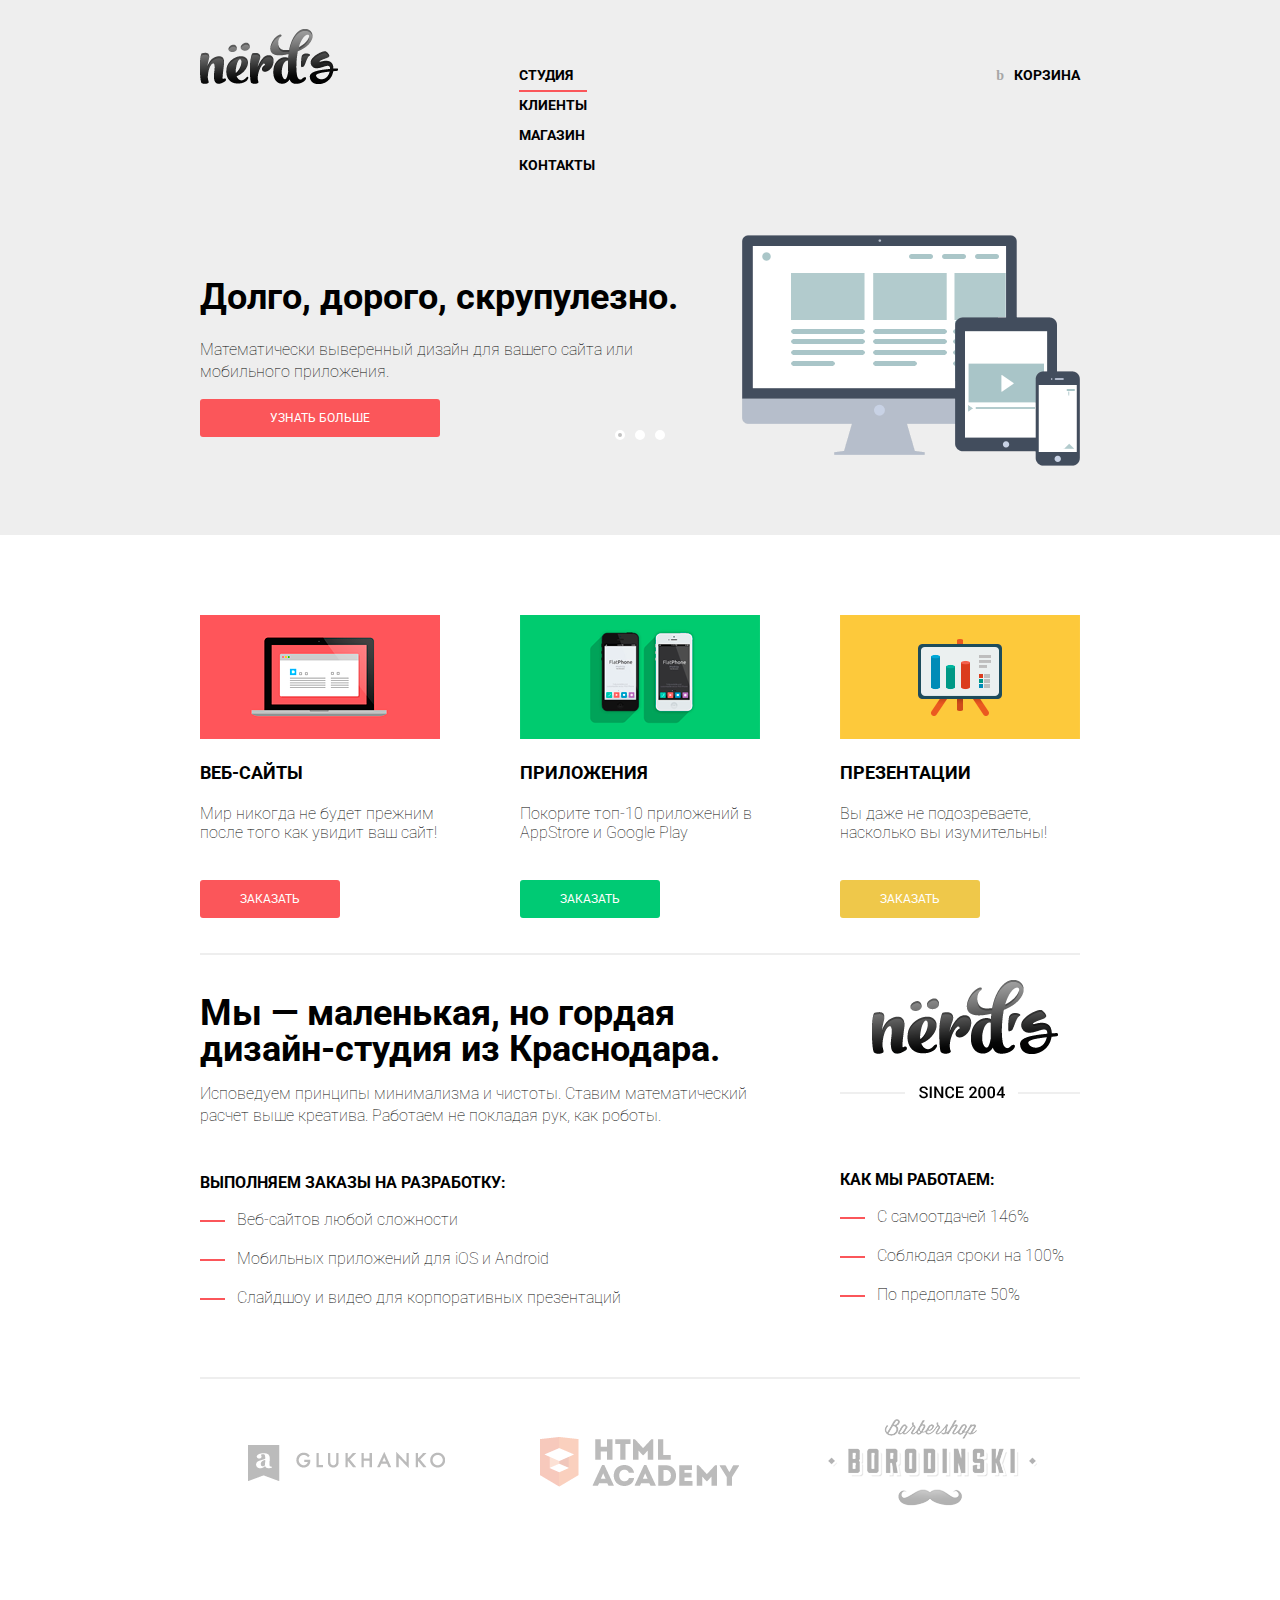
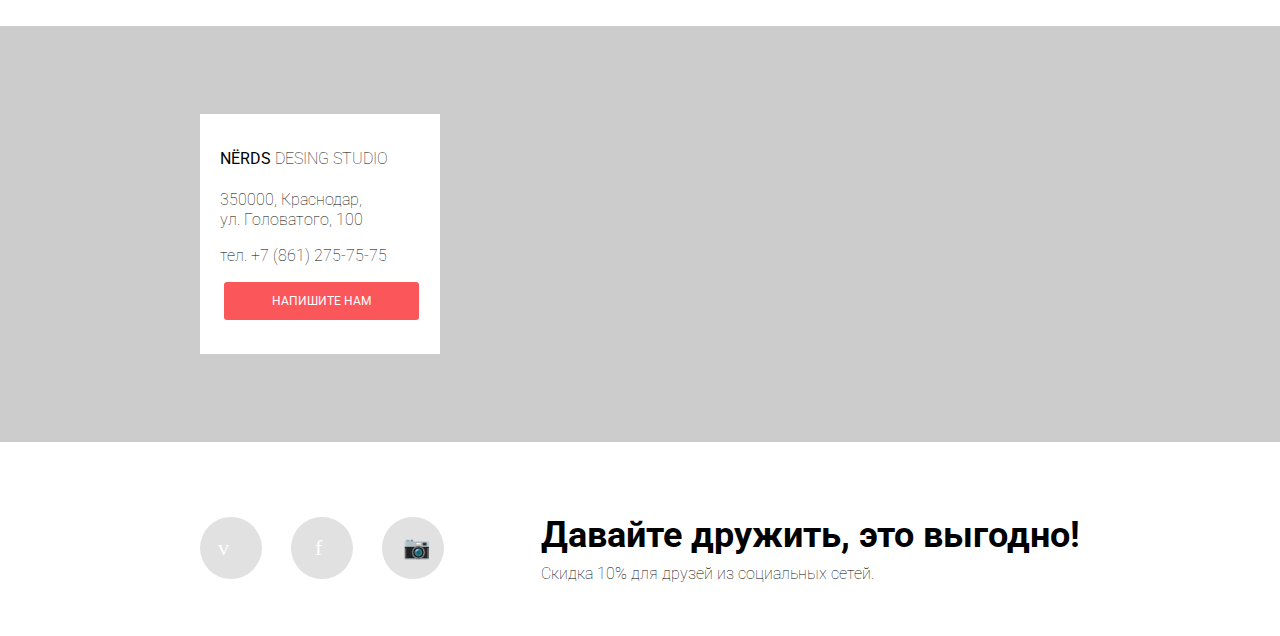
<file: nerds/index.html>
<!DOCTYPE html>
<html lang="ru">

<head>
    <meta charset="UTF-8">
    <title>Nёrds</title>
    <link rel="stylesheet" href="css/style.css">
    <link href='https://fonts.googleapis.com/css?family=Roboto:400,300,700&subset=latin,cyrillic' rel='stylesheet' type='text/css'>
</head>

<body>
    <header class="main-header clearfix">
        <div class="container">
            <div class="logo">
                <a href="index.html">
                    <img src="img/logo.png" alt="Nёrds" width="139" height="56">
                </a>
            </div>
            <nav class="main-nav clearfix">
                <ul>
                    <li class="active"><a href="#">Студия</a></li>
                    <li><a href="#">Клиенты</a></li>
                    <li><a href="catalog.html">Магазин</a></li>
                    <li><a href="#">Контакты</a></li>
                </ul>
                <a href="#" class="cart">Корзина</a>
            </nav>
            <div class="slider">
                <input type="radio" name="sliderad" id="sliderad1" checked>
                <input type="radio" name="sliderad" id="sliderad2">
                <input type="radio" name="sliderad" id="sliderad3">
                <div class="slider-controls">
                    <label for="sliderad1"></label>
                    <label for="sliderad2"></label>
                    <label for="sliderad3"></label>
                </div>
                <div class="slides">
                    <div class="slide">
                        <div class="slide-text">
                            <h1>Долго, дорого, скрупулезно.</h1>
                            <p>Математически выверенный дизайн для вашего сайта или мобильного приложения.</p>
                            <a href="#" class="btn">Узнать больше</a>
                        </div>
                    </div>
                    <div class="slide">
                        <div class="slide-text">
                            <h1>Любите ли вы математику, как любим ее мы?</h1>
                            <p>Нашим дизайнерам мы удаляем нейроны, ответственные за креатив, чтобы дать им возможность все просчитать.</p>
                            <a href="#" class="btn">Узнать больше</a>
                        </div>
                    </div>
                    <div class="slide">
                        <div class="slide-text">
                            <h1>Только наркотики, только хардкор!</h1>
                            <p>Все дизайнерские решения в нашей компании принимаются только под воздействием качественных галлюциногенов</p>
                            <a href="#" class="btn">Узнать больше</a>
                        </div>
                    </div>
                </div>
            </div>
        </div>
    </header>
    <main>
        <div class="container">
            <div class="cards clearfix">
                <div class="card">
                    <img src="img/web.png" alt="web" width="240" height="124">
                    <h2>Веб-сайты</h2>
                    <p>Мир никогда не будет прежним после того как увидит ваш сайт!</p>
                    <a href="#" class="btn">Заказать</a>
                </div>
                <div class="card">
                    <img src="img/app.png" alt="app" width="240" height="124">
                    <h2>Приложения</h2>
                    <p>Покорите топ-10 приложений в AppStrore и Google Play</p>
                    <a href="" class="btn btn-green">Заказать</a>
                </div>
                <div class="card">
                    <img src="img/pres.png" alt="pres" width="240" height="124">
                    <h2>Презентации</h2>
                    <p>Вы даже не подозреваете, насколько вы изумительны!</p>
                    <a href="" class="btn btn-yellow">Заказать</a>
                </div>
            </div>
            <div class="aboutus clearfix">
                <div class="left-cln">
                    <h1>Мы — маленькая, но гордая дизайн-студия из Краснодара. </h1>
                    <p>Исповедуем принципы минимализма и чистоты. Ставим математический расчет выше креатива. Работаем не покладая рук, как роботы.</p>
                    <h3>Выполняем заказы на разработку:</h3>
                    <ul>
                        <li>Веб-сайтов любой сложности</li>
                        <li>Мобильных приложений для iOS и Android</li>
                        <li>Слайдшоу и видео для корпоративных презентаций</li>
                    </ul>
                </div>
                <div class="right-cln">
                    <img src="img/nerds2004.png" alt="">
                    <h3>Как мы работаем:</h3>
                    <ul>
                        <li>С самоотдачей 146%</li>
                        <li>Соблюдая сроки на 100%</li>
                        <li>По предоплате 50%</li>
                    </ul>
                </div>
            </div>
            <div class="sponsors">
                <a href="#" class="logo logo-1"><img src="img/glukh.png " alt=""></a>
                <a href="#" class="logo logo-2"><img src="img/htmlac.png" alt=""></a>
                <a href="#" class="logo logo-3"><img src="img/borod.png" alt=""></a>
            </div>
        </div>
    </main>
    <div class="map" id="map">
        <script type="text/javascript" charset="utf-8" src="https://api-maps.yandex.ru/services/constructor/1.0/js/?sid=iY1siSrcQ5Pj5THw8VZshrJeqx18MwdZ&width=100%&height=416&lang=ru_RU&sourceType=constructor"></script>
        <div class="container">
            <div class="info">
                <h2><b>Nёrds</b> Desing Studio</h2>
                <p>350000, Краснодар,
                    <br> ул. Головатого, 100</p>
                <p>тел. +7 (861) 275-75-75</p>
                <a href="" class="btn btn-red">Напишите нам</a>
            </div>
        </div>
    </div>
    <footer class="main-footer clearfix">
        <div class="container">
            <div class="socials">
                <a href="#" class="social social-vk"></a>
                <a href="#" class="social social-fb"></a>
                <a href="#" class="social social-ig"></a>
            </div>
            <div class="footmsg">
                <h1>Давайте дружить, это выгодно!</h1>
                <p>Скидка 10% для друзей из социальных сетей.</p>
            </div>
        </div>
    </footer>
    <div class="writeus">
        <form action="/echo" method="post">
            <label for="name">Ваше имя:
                <br>
                <input type="text" id="name" name="name" placeholder="ИМЯ">
            </label>
            <label for="email">Ваш e-mail:
                <br>
                <input type="text" id="email" name="email " placeholder="ПОЧТА">
            </label>
            <label for="letter">Текст письма:
                <br>
                <textarea name="letter" id="letter" cols="30" rows="10"></textarea>
            </label>
            <button type="submit" class="btn">Отправить</button>
            <a href="#" class="btn btn-grey">Отмена</a>
        </form>
    </div>
    <script src="js/script.js"></script>
</body>

</html>
</file>
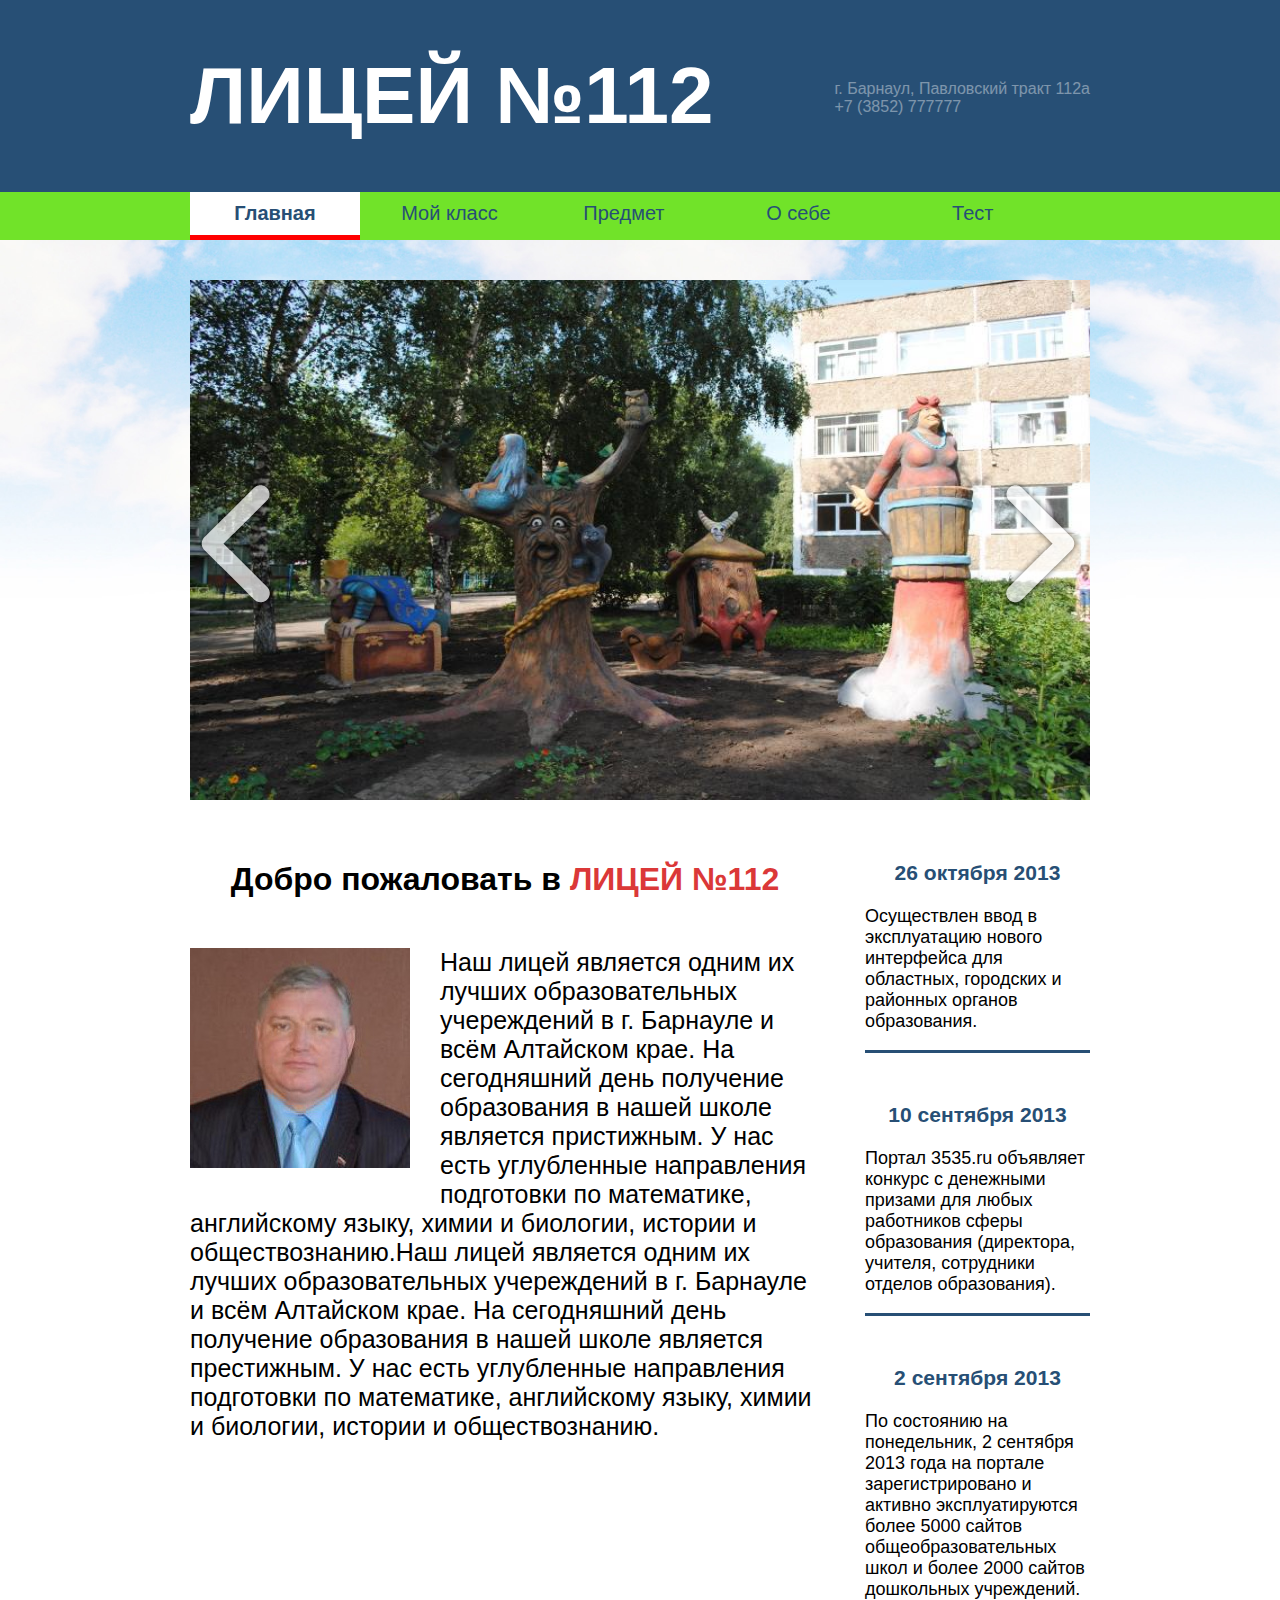
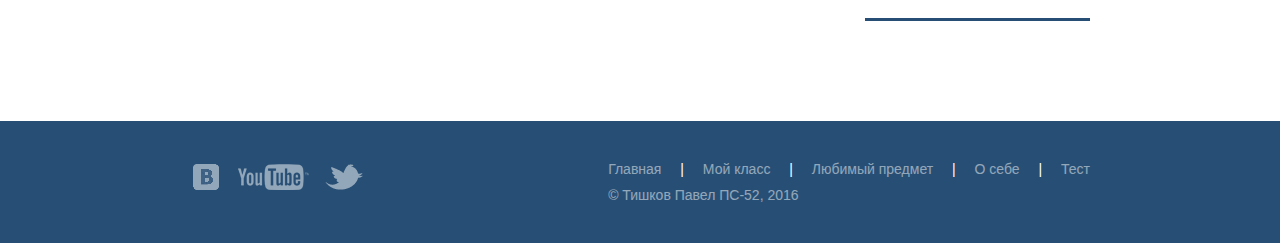
<file: school/index.html>
<!DOCTYPE html>
<html lang="ru">

<head>
    <meta charset="UTF-8">
    <title>Лицей №112</title>
    <link rel="stylesheet" href="css/normalize.css">
    <link rel="stylesheet" href="css/style.css">
    <link href='https://fonts.googleapis.com/css?family=PT+Sans:400,400italic,700&subset=latin,cyrillic-ext' rel='stylesheet' type='text/css'>
    <link href="img/favicon.png" rel="shortcut icon" type="image/png">
</head>

<body>
    <header>
        <div class="header-top clearfix">
            <div class="container">
                <div class="logo">
                    <a href="index.html">Лицей №112</a>
                </div>
                <div class="contacts">
                    г. Барнаул, Павловский тракт 112а
                    <br> +7 (3852) 777777
                </div>
            </div>
        </div>
        <div class="main-nav">
            <div class="container">
                <nav>
                    <ul>
                        <li>
                            <a class="active">Главная</a>
                        </li>
                        <li>
                            <a href="class.html">Мой класс</a>
                        </li>
                        <li>
                            <a href="subject.html">Предмет</a>
                        </li>
                        <li>
                            <a href="about.html">О себе</a>
                        </li>
                        <li>
                            <a href="test.html">Тест</a>
                        </li>
                    </ul>
                </nav>
            </div>
        </div>
    </header>

    <main>
        <div class="container">
            <div class="slider">
                <img src="img/school1.jpg" alt="" width="900" height="520" class="slide" style="display:block;">
                <img src="img/school2.jpg" alt="" width="900" height="520" class="slide">
                <img src="img/school3.jpg" alt="" width="900" height="520" class="slide">
                <img src="img/school4.jpg" alt="" width="900" height="520" class="slide">
                <img src="img/school5.jpg" alt="" width="900" height="520" class="slide">
                <button id="left"></button>
                <button id="right"></button>
            </div>
        </div>
        <div class="container clearfix">
            <div class="main-info l-cln clearfix">
                <h1>Добро пожаловать в <strong>Лицей №112</strong></h1>
                <img src="img/model.jpg" alt="Директор">
                <p>Наш лицей является одним их лучших образовательных учереждений в г. Барнауле и всём Алтайском крае. На сегодняшний день получение образования в нашей школе является пристижным. У нас есть углубленные направления подготовки по математике, английскому языку, химии и биологии, истории и обществознанию.Наш лицей является одним их лучших образовательных учереждений в г. Барнауле и всём Алтайском крае. На сегодняшний день получение образования в нашей школе является престижным. У нас есть углубленные направления подготовки по математике, английскому языку, химии и биологии, истории и обществознанию. </p>
            </div>
            <div class="news r-cln">
                <div class="news-block">
                    <h3 class="date">26 октября 2013</h3>
                    <p class="news-text">Осуществлен ввод в эксплуатацию нового интерфейса для областных, городских и районных органов образования. </p>
                </div>
                <div class="news-block">
                    <h3 class="date">10 сентября 2013</h3>
                    <p class="news-text">Портал 3535.ru объявляет конкурс с денежными призами для любых работников сферы образования (директора, учителя, сотрудники отделов образования). </p>
                </div>
                <div class="news-block">
                    <h3 class="date">2 сентября 2013</h3>
                    <p class="news-text">По состоянию на понедельник, 2 сентября 2013 года на портале зарегистрировано и активно эксплуатируются более 5000 сайтов общеобразовательных школ и более 2000 сайтов дошкольных учреждений. </p>
                </div>
            </div>
        </div>
    </main>

    <footer class="clearfix">
        <div class="container">
            <div class="socials">
                <a href="https://vk.com/"></a>
                <a href="https://youtube.com/"></a>
                <a href="https://twitter.com/"></a>
            </div>
            <div class="footer-info">
                <nav class="footer-nav">
                    <ul>
                        <li>
                            <a href="index.html">Главная</a> |
                        </li>
                        <li>
                            <a href="class.html">Мой класс</a> |
                        </li>
                        <li>
                            <a href="subject.html">Любимый предмет</a> |
                        </li>
                        <li>
                            <a href="about.html">О себе</a> |
                        </li>
                        <li>
                            <a href="test.html">Тест</a>
                        </li>
                    </ul>
                </nav>
                <div class="copyright">© Тишков Павел ПС-52, 2016 </div>
            </div>
        </div>
    </footer>
    <script src="js/slider.js"></script>
</body>

</html>
</file>
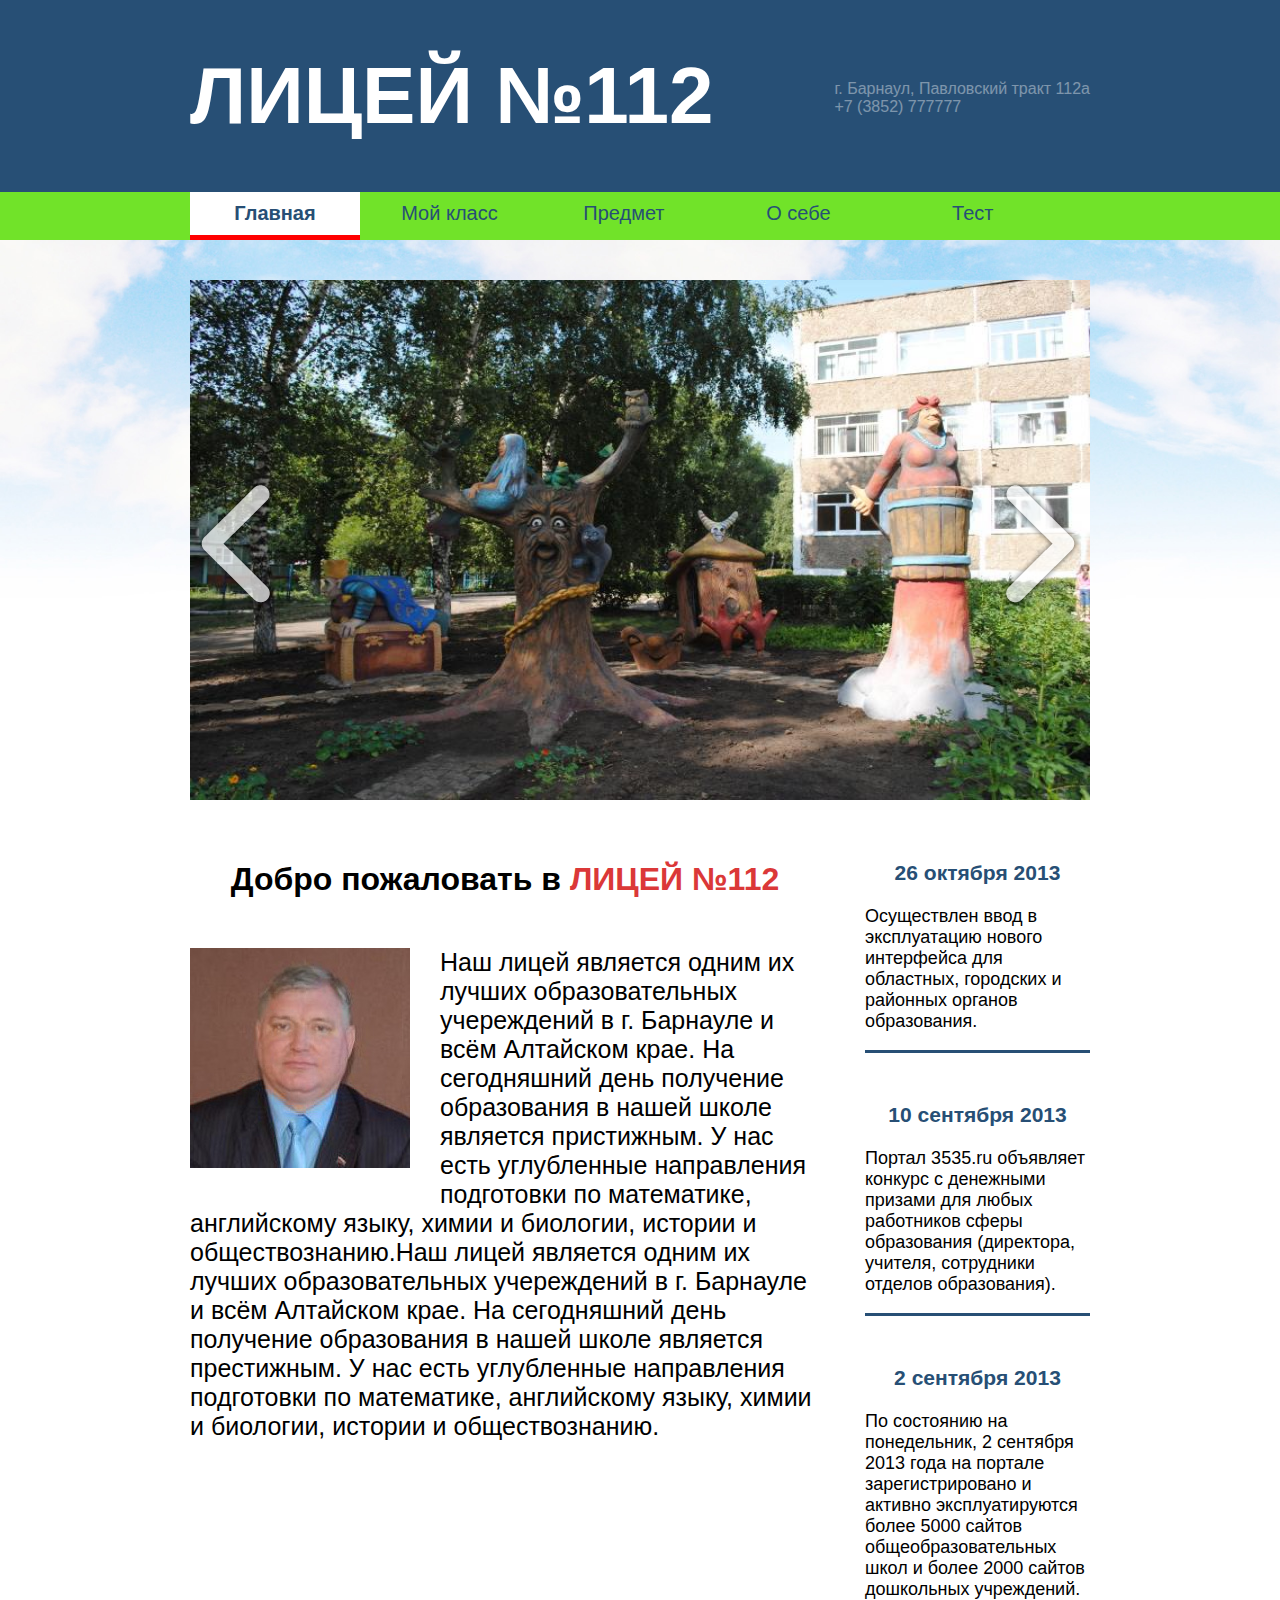
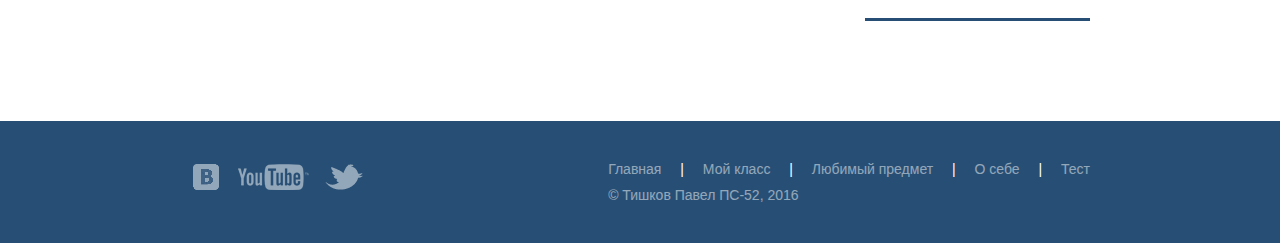
<file: school112/index.html>
<!DOCTYPE html>
<html lang="ru">

<head>
    <meta charset="UTF-8">
    <title>Лицей №112</title>
    <link rel="stylesheet" href="css/normalize.css">
    <link rel="stylesheet" href="css/style.css">
    <link href='https://fonts.googleapis.com/css?family=PT+Sans:400,400italic,700&subset=latin,cyrillic-ext' rel='stylesheet' type='text/css'>
    <link rel="shortcut icon" href="img/favicon.png" type="image/png">
</head>

<body>
    <header>
        <div class="header-top clearfix">
            <div class="container">
                <div class="logo">
                    <a href="index.html">Лицей №112</a>
                </div>
                <div class="contacts">
                    г. Барнаул, Павловский тракт 112а
                    <br> +7 (3852) 777777
                </div>
            </div>
        </div>
        <div class="main-nav">
            <div class="container">
                <nav>
                    <ul>
                        <li>
                            <a class="active">Главная</a>
                        </li>
                        <li>
                            <a href="class.html">Мой класс</a>
                        </li>
                        <li>
                            <a href="subject.html">Предмет</a>
                        </li>
                        <li>
                            <a href="about.html">О себе</a>
                        </li>
                        <li>
                            <a href="test.html">Тест</a>
                        </li>
                    </ul>
                </nav>
            </div>
        </div>
    </header>

    <main>
        <div class="container">
            <div class="slider">
                <img src="img/school1.jpg" alt="" width="900" height="520" class="slide" style="display:block;">
                <img src="img/school2.jpg" alt="" width="900" height="520" class="slide">
                <img src="img/school3.jpg" alt="" width="900" height="520" class="slide">
                <img src="img/school4.jpg" alt="" width="900" height="520" class="slide">
                <img src="img/school5.jpg" alt="" width="900" height="520" class="slide">
                <button id="left"></button>
                <button id="right"></button>
            </div>
        </div>
        <div class="container clearfix">
            <div class="main-info l-cln clearfix">
                <h1>Добро пожаловать в <strong>Лицей №112</strong></h1>
                <img src="img/model.jpg" alt="Директор">
                <p>Наш лицей является одним их лучших образовательных учереждений в г. Барнауле и всём Алтайском крае. На сегодняшний день получение образования в нашей школе является пристижным. У нас есть углубленные направления подготовки по математике, английскому языку, химии и биологии, истории и обществознанию.Наш лицей является одним их лучших образовательных учереждений в г. Барнауле и всём Алтайском крае. На сегодняшний день получение образования в нашей школе является престижным. У нас есть углубленные направления подготовки по математике, английскому языку, химии и биологии, истории и обществознанию. </p>
            </div>
            <div class="news r-cln">
                <div class="news-block">
                    <h3 class="date">26 октября 2013</h3>
                    <p class="news-text">Осуществлен ввод в эксплуатацию нового интерфейса для областных, городских и районных органов образования. </p>
                </div>
                <div class="news-block">
                    <h3 class="date">10 сентября 2013</h3>
                    <p class="news-text">Портал 3535.ru объявляет конкурс с денежными призами для любых работников сферы образования (директора, учителя, сотрудники отделов образования). </p>
                </div>
                <div class="news-block">
                    <h3 class="date">2 сентября 2013</h3>
                    <p class="news-text">По состоянию на понедельник, 2 сентября 2013 года на портале зарегистрировано и активно эксплуатируются более 5000 сайтов общеобразовательных школ и более 2000 сайтов дошкольных учреждений. </p>
                </div>
            </div>
        </div>
    </main>

    <footer class="clearfix">
        <div class="container">
            <div class="socials">
                <a href="https://vk.com/"></a>
                <a href="https://youtube.com/"></a>
                <a href="https://twitter.com/"></a>
            </div>
            <div class="footer-info">
                <nav class="footer-nav">
                    <ul>
                        <li>
                            <a href="index.html">Главная</a> |
                        </li>
                        <li>
                            <a href="class.html">Мой класс</a> |
                        </li>
                        <li>
                            <a href="subject.html">Любимый предмет</a> |
                        </li>
                        <li>
                            <a href="about.html">О себе</a> |
                        </li>
                        <li>
                            <a href="test.html">Тест</a>
                        </li>
                    </ul>
                </nav>
                <div class="copyright">© Тишков Павел ПС-52, 2016 </div>
            </div>
        </div>
    </footer>
    <script src="js/slider.js"></script>
</body>

</html>
</file>
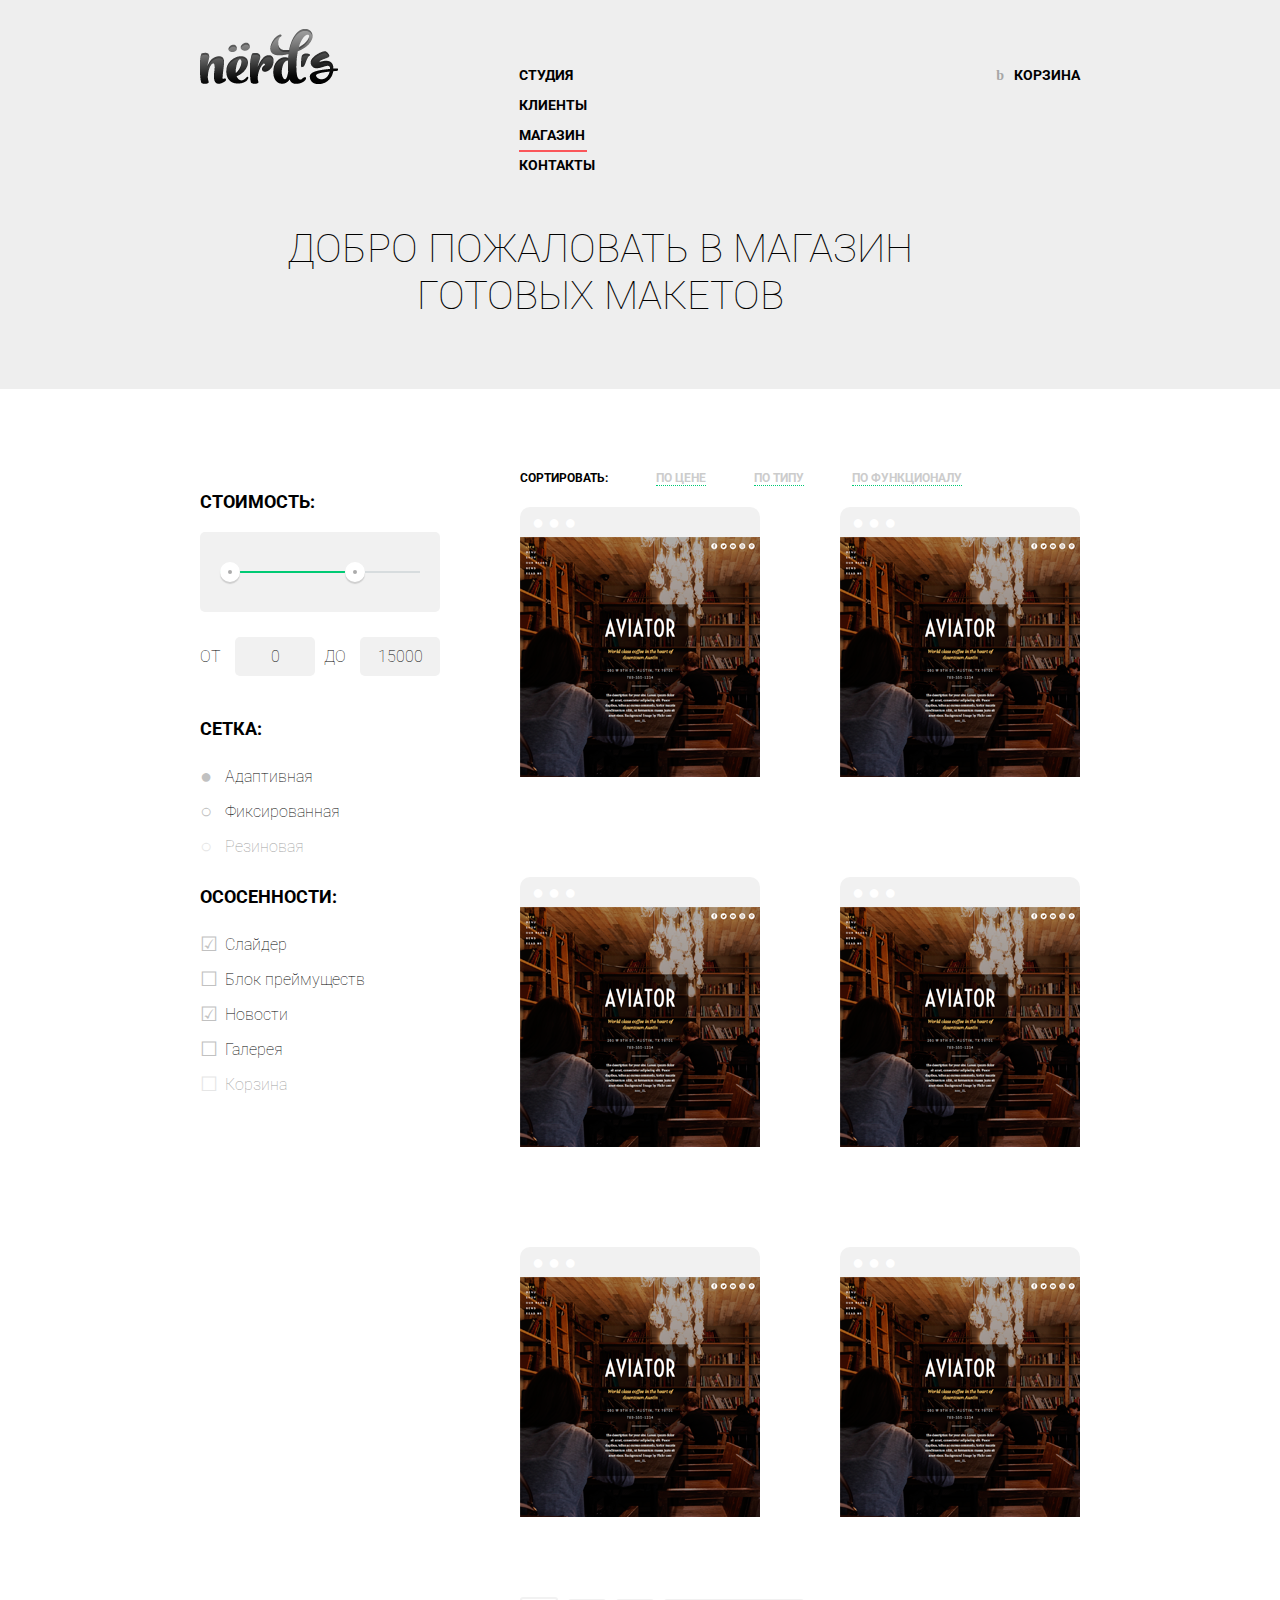
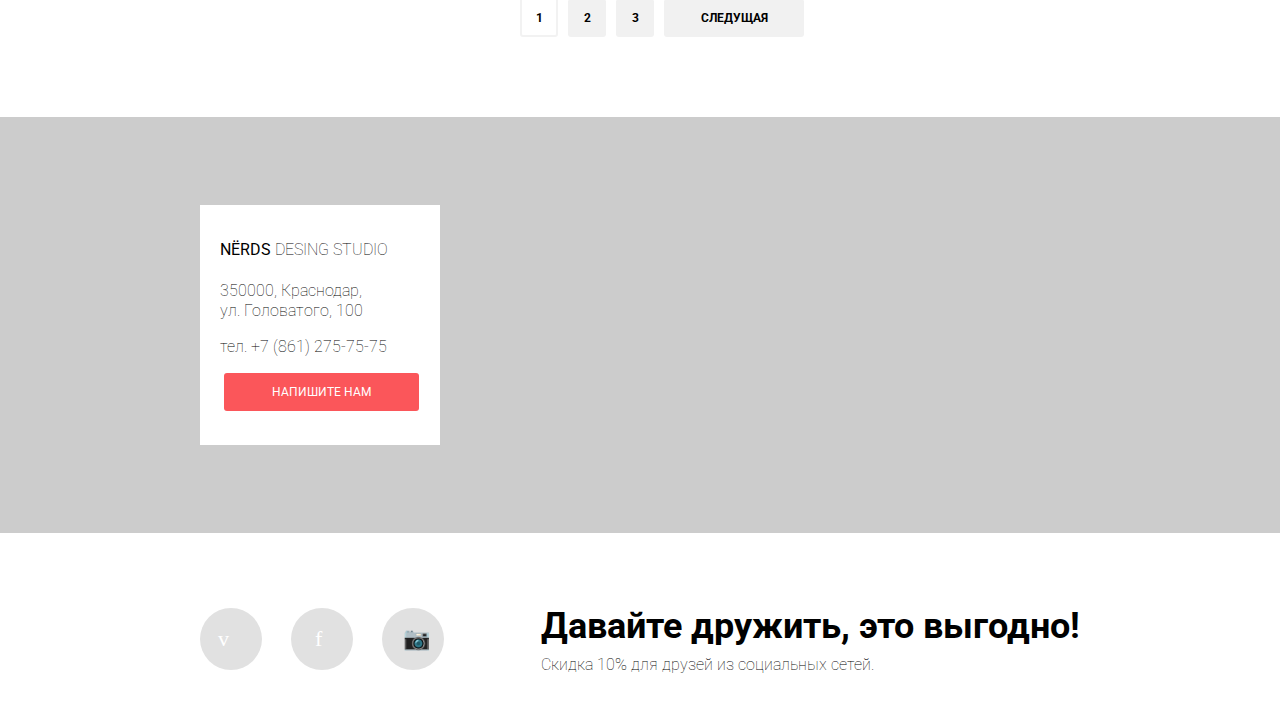
<file: nerds/catalog.html>
<!DOCTYPE html>
<html lang="ru">

<head>
    <meta charset="UTF-8">
    <title>Nёrds</title>
    <link rel="stylesheet" href="css/style.css">
    <link href='https://fonts.googleapis.com/css?family=Roboto:400,300,700&subset=latin,cyrillic' rel='stylesheet' type='text/css'>
</head>

<body>
    <header class="main-header clearfix">
        <div class="container">
            <div class="logo">
                <a href="index.html">
                    <img src="img/logo.png" alt="Nёrds" width="139" height="56">
                </a>
            </div>
            <nav class="main-nav">
                <ul>
                    <li><a href="index.html">Студия</a></li>
                    <li><a href="#">Клиенты</a></li>
                    <li class="active"><a href="#">Магазин</a></li>
                    <li><a href="#">Контакты</a></li>
                </ul>
                <a href="#" class="cart">Корзина</a>
            </nav>
            <div class="introdaction">Добро пожаловать в магазин готовых макетов</div>
        </div>
    </header>
    <main class="container clearfix">
        <form action="/echo" class="options" method="post">
            <h3>Стоимость:</h3>
            <div class="range-filter">
                <div class="range-controls">
                    <div class="scale">
                        <div class="bar" style="width:70%;"></div>
                        <div class="toogle min-toogle"></div>
                        <div class="toogle max-toogle"></div>
                    </div>
                </div>
                <div class="price-controls">
                    от
                    <input type="text" value="0" class="min-price"> до
                    <input type="text" value="15000" class="max-price">
                </div>
            </div>
            <h3>Сетка:</h3>
            <input type="radio" name="grid" id="radio1" checked>
            <label for="radio1" class="forradio">Адаптивная</label>
            <br>
            <input type="radio" name="grid" id="radio2">
            <label for="radio2" class="forradio">Фиксированная</label>
            <br>
            <input type="radio" name="grid" id="radio3" disabled>
            <label for="radio3" class="forradio">Резиновая</label>
            <h3>Ососенности:</h3>
            <input type="checkbox" id="check1" checked>
            <label for="check1" class="forcheck">Слайдер</label>
            <br>
            <input type="checkbox" id="check2">
            <label for="check2" class="forcheck">Блок преймуществ</label>
            <br>
            <input type="checkbox" id="check3" checked>
            <label for="check3" class="forcheck">Новости</label>
            <br>
            <input type="checkbox" id="check4">
            <label for="check4" class="forcheck">Галерея</label>
            <br>
            <input type="checkbox" id="check5" disabled>
            <label for="check5" class="forcheck">Корзина</label>
            <br>
        </form>
        <div class="catalog">
            <div class="filter">
                Сортировать:
                <a href="#">По цене</a>
                <a href="#">По типу</a>
                <a href="#">По функционалу</a>
                <a href="#" class="arrow icon-down-dir active"> </a>
                <a href="#" class="arrow icon-up-dir"> </a>
            </div>
            <div class="makets">
                <div class="maket">
                    <div class="maket-desc">
                        <h3>Sunset</h3>
                        <p>Lorem ipsum dolor sit amet.</p>
                        <a href="#" class="btn">10 000 Р.</a>
                    </div>
                </div>
                <div class="maket">
                    <div class="maket-desc">
                        <h3>Sunset</h3>
                        <p>Lorem ipsum dolor sit amet.</p>
                        <a href="#" class="btn">10 000 Р.</a>
                    </div>
                </div>
                <div class="maket">
                    <div class="maket-desc">
                        <h3>Sunset</h3>
                        <p>Lorem ipsum dolor sit amet.</p>
                        <a href="#" class="btn">10 000 Р.</a>
                    </div>
                </div>
                <div class="maket">
                    <div class="maket-desc">
                        <h3>Sunset</h3>
                        <p>Lorem ipsum dolor sit amet.</p>
                        <a href="#" class="btn">10 000 Р.</a>
                    </div>
                </div>
                <div class="maket">
                    <div class="maket-desc">
                        <h3>Sunset</h3>
                        <p>Lorem ipsum dolor sit amet.</p>
                        <a href="#" class="btn">10 000 Р.</a>
                    </div>
                </div>
                <div class="maket">
                    <div class="maket-desc">
                        <h3>Sunset</h3>
                        <p>Lorem ipsum dolor sit amet.</p>
                        <a href="#" class="btn">10 000 Р.</a>
                    </div>
                </div>
            </div>
            <div class="pages">
                <a href="#" class="btn btn-grey current">1</a>
                <a href="#" class="btn btn-grey">2</a>
                <a href="#" class="btn btn-grey">3</a>
                <a href="#" class="btn btn-grey">Следущая</a>
            </div>
        </div>
    </main>
    <div class="map" id="map">
        <script type="text/javascript" charset="utf-8" src="https://api-maps.yandex.ru/services/constructor/1.0/js/?sid=iY1siSrcQ5Pj5THw8VZshrJeqx18MwdZ&width=100%&height=416&lang=ru_RU&sourceType=constructor"></script>
        <div class="container">
            <div class="info">
                <h2><b>Nёrds</b> Desing Studio</h2>
                <p>350000, Краснодар,
                    <br> ул. Головатого, 100</p>
                <p>тел. +7 (861) 275-75-75</p>
                <a href="" class="btn btn-red">Напишите нам</a>
            </div>
        </div>
    </div>
    <footer class="main-footer clearfix">
        <div class="container">
            <div class="socials">
                <a href="#" class="social social-vk"></a>
                <a href="#" class="social social-fb"></a>
                <a href="#" class="social social-ig"></a>
            </div>
            <div class="footmsg">
                <h1>Давайте дружить, это выгодно!</h1>
                <p>Скидка 10% для друзей из социальных сетей.</p>
            </div>
        </div>
    </footer>
    <div class="writeus">
        <form action="/echo" method="post">
            <label for="name">Ваше имя:
                <br>
                <input type="text" id="name" name="name" placeholder="ИМЯ">
            </label>
            <label for="email">Ваш e-mail:
                <br>
                <input type="text" id="email" name="email " placeholder="ПОЧТА">
            </label>
            <label for="letter">Текст письма:
                <br>
                <textarea name="letter" id="letter" cols="30" rows="10"></textarea>
            </label>
            <button type="submit" class="btn">Отправить</button>
            <a href="#" class="btn btn-grey">Отмена</a>
        </form>
    </div>
    <script src="js/script.js"></script>
</body>
</file>
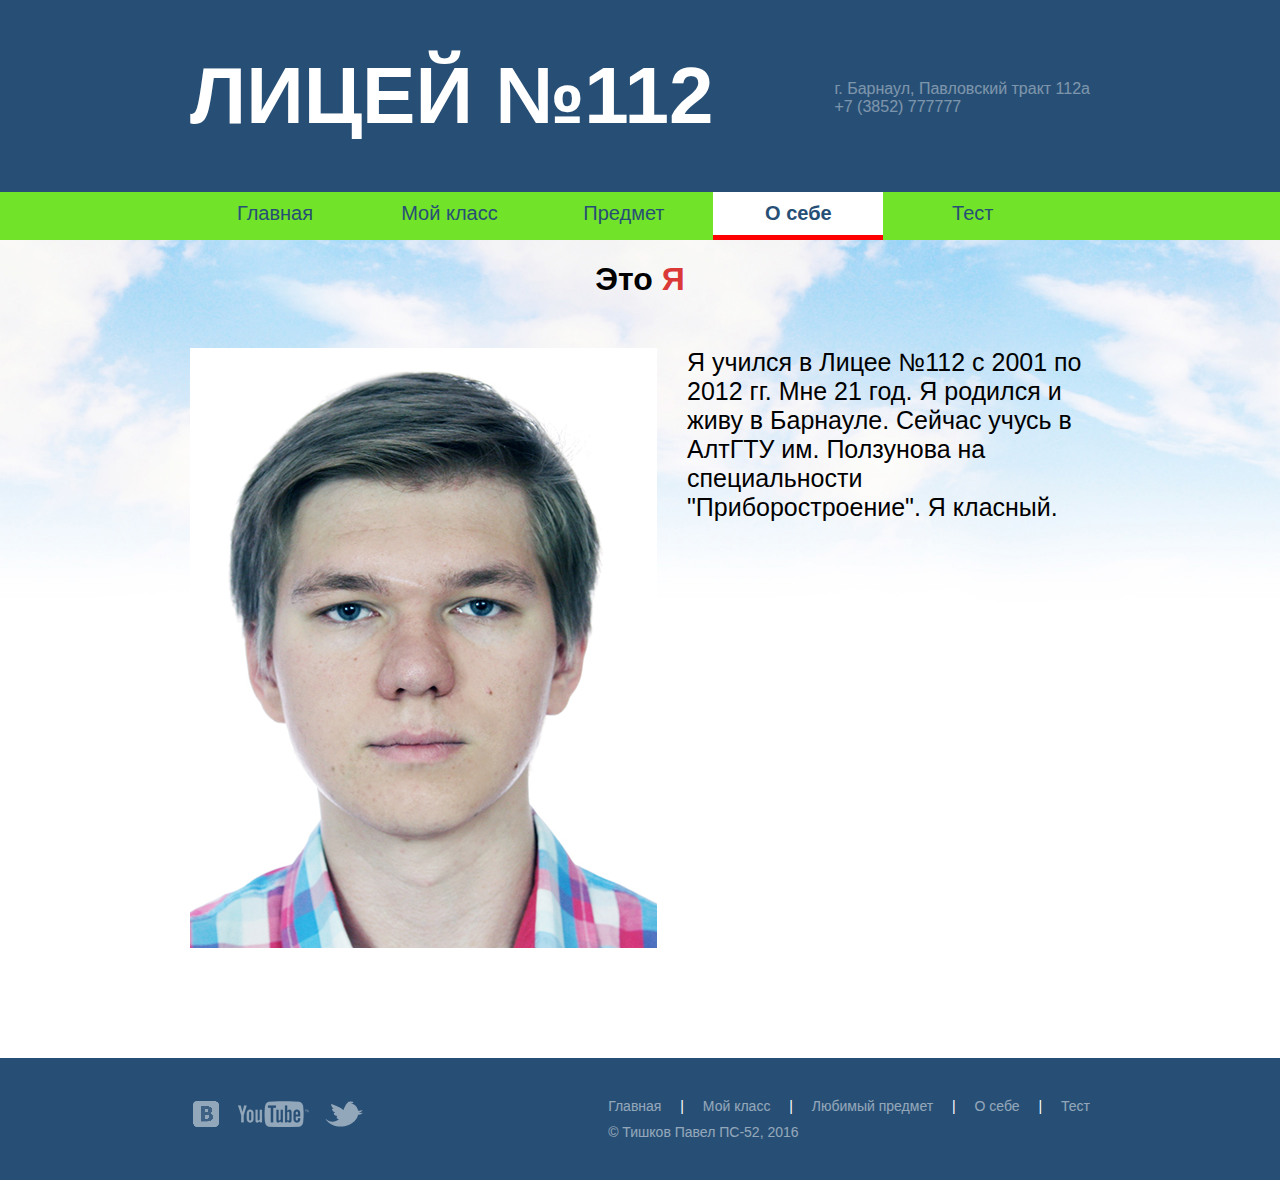
<file: school/about.html>
<!DOCTYPE html>
<html lang="ru">

<head>
    <meta charset="UTF-8">
    <title>Лицей №112</title>
    <link rel="stylesheet" href="css/normalize.css">
    <link rel="stylesheet" href="css/style.css">
    <link href='https://fonts.googleapis.com/css?family=PT+Sans:400,400italic,700&subset=latin,cyrillic-ext' rel='stylesheet' type='text/css'>
    <link href="img/favicon.png" rel="shortcut icon" type="image/png">
</head>

<body>
    <header>
        <div class="header-top clearfix">
            <div class="container">
                <div class="logo">
                    <a href="index.html">Лицей №112</a>
                </div>
                <div class="contacts">
                    г. Барнаул, Павловский тракт 112а
                    <br> +7 (3852) 777777
                </div>
            </div>
        </div>
        <div class="main-nav">
            <div class="container">
                <nav>
                    <ul>
                        <li>
                            <a href="index.html">Главная</a>
                        </li>
                        <li>
                            <a href="class.html">Мой класс</a>
                        </li>
                        <li>
                            <a href="subject.html">Предмет</a>
                        </li>
                        <li>
                            <a class="active">О себе</a>
                        </li>
                        <li>
                            <a href="test.html">Тест</a>
                        </li>
                    </ul>
                </nav>
            </div>
        </div>
    </header>

    <main>
        <div class="container clearfix">
            <div class="main-info">
                <h1>Это <strong>Я</strong></h1>
                <img src="img/my.jpg" alt="Математика">
                <p>Я учился в Лицее №112 с 2001 по 2012 гг. Мне 21 год. Я родился и живу в Барнауле. Сейчас учусь в АлтГТУ им. Ползунова на специальности "Приборостроение". Я класный. </p>
            </div>
        </div>
    </main>

    <footer class="clearfix">
        <div class="container">
            <div class="socials">
                <a href="https://vk.com/"></a>
                <a href="https://youtube.com/"></a>
                <a href="https://twitter.com/"></a>
            </div>
            <div class="footer-info">
                <nav class="footer-nav">
                    <ul>
                        <li>
                            <a href="index.html">Главная</a> |
                        </li>
                        <li>
                            <a href="class.html">Мой класс</a> |
                        </li>
                        <li>
                            <a href="subject.html">Любимый предмет</a> |
                        </li>
                        <li>
                            <a href="about.html">О себе</a> |
                        </li>
                        <li>
                            <a href="test.html">Тест</a>
                        </li>
                    </ul>
                </nav>
                <div class="copyright">© Тишков Павел ПС-52, 2016 </div>
            </div>
        </div>
    </footer>
</body>

</html>
</file>
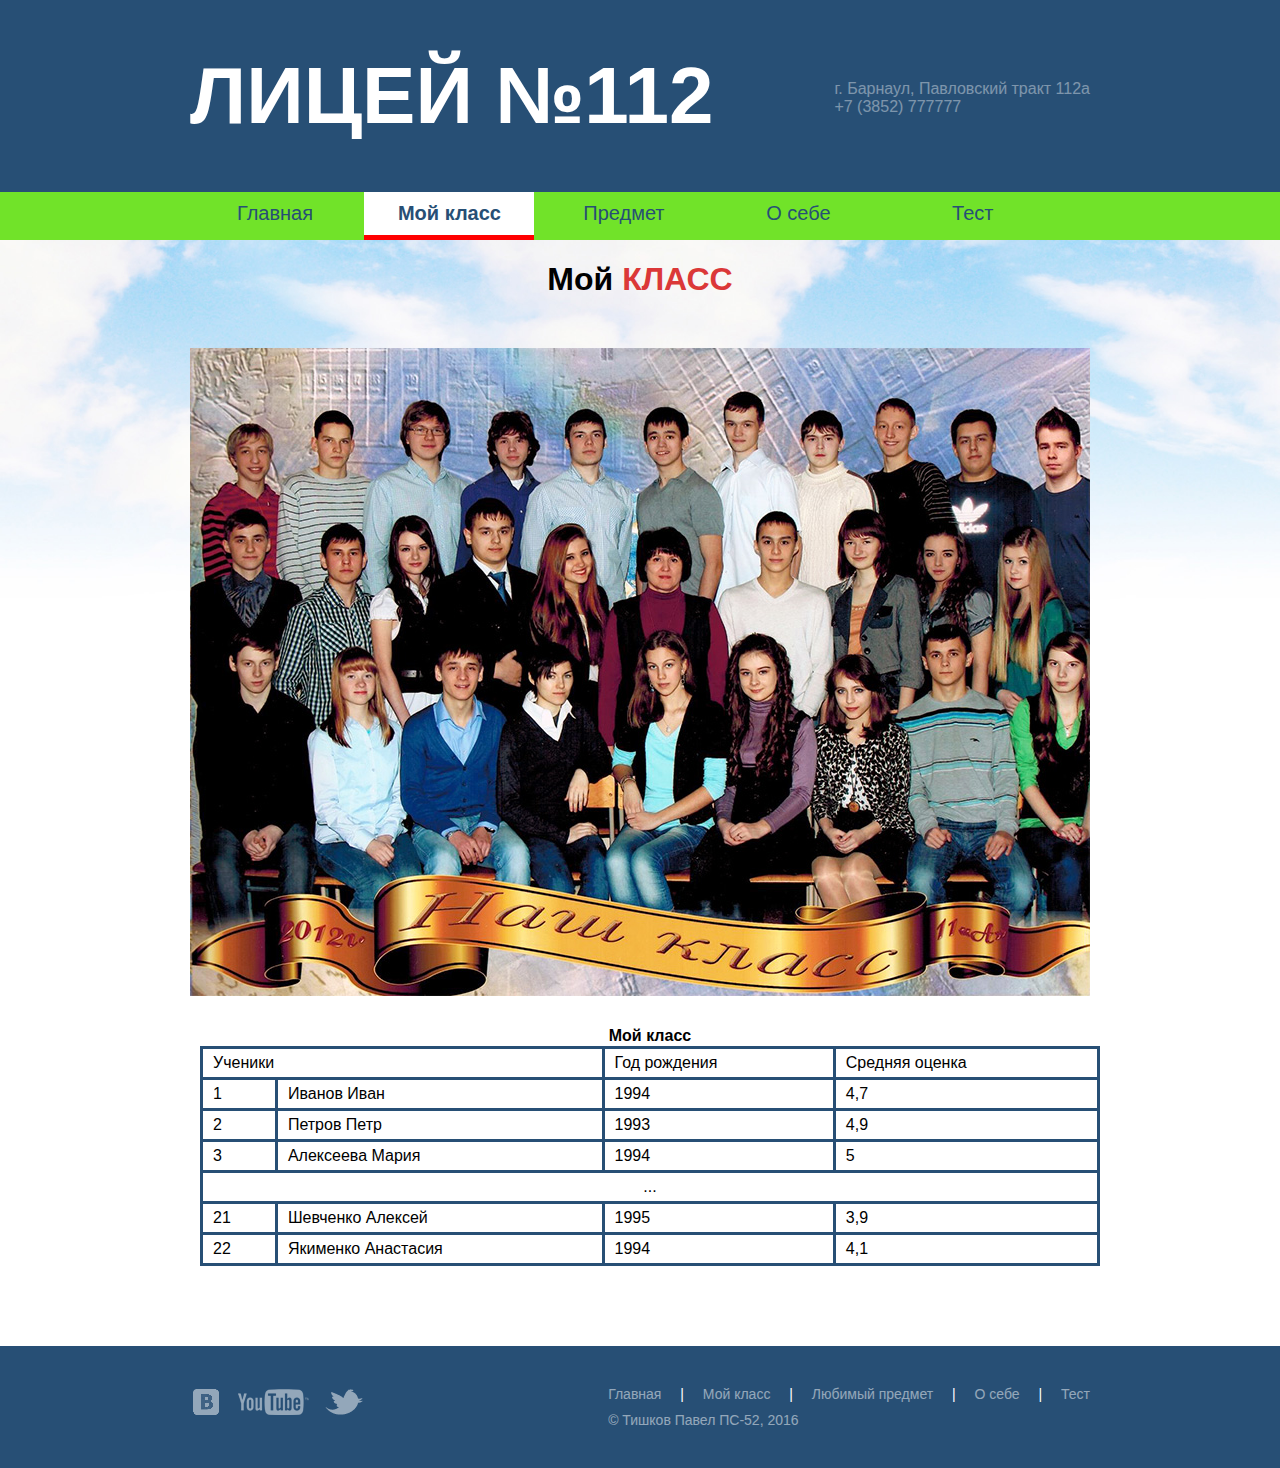
<file: school/class.html>
<!DOCTYPE html>
<html lang="ru">

<head>
    <meta charset="UTF-8">
    <title>Лицей №112</title>
    <link rel="stylesheet" href="css/normalize.css">
    <link rel="stylesheet" href="css/style.css">
    <link href='https://fonts.googleapis.com/css?family=PT+Sans:400,400italic,700&subset=latin,cyrillic-ext' rel='stylesheet' type='text/css'>
    <link href="img/favicon.png" rel="shortcut icon" type="image/png">
</head>

<body>
    <header>
        <div class="header-top clearfix">
            <div class="container">
                <div class="logo">
                    <a href="index.html">Лицей №112</a>
                </div>
                <div class="contacts">
                    г. Барнаул, Павловский тракт 112а
                    <br> +7 (3852) 777777
                </div>
            </div>
        </div>
        <div class="main-nav">
            <div class="container">
                <nav>
                    <ul>
                        <li>
                            <a href="index.html">Главная</a>
                        </li>
                        <li>
                            <a class="active">Мой класс</a>
                        </li>
                        <li>
                            <a href="subject.html">Предмет</a>
                        </li>
                        <li>
                            <a href="about.html">О себе</a>
                        </li>
                        <li>
                            <a href="test.html">Тест</a>
                        </li>
                    </ul>
                </nav>
            </div>
        </div>
    </header>

    <main>
        <div class="container clearfix">
            <div class="main-info">
                <h1>Мой <strong>класс</strong></h1>
                <img src="img/class.jpg" alt="Мой класс">
                <div class="container">
                    <table>
                        <tr>
                            <th colspan="4" align="center">Мой класс</th>
                        </tr>
                        <tr>
                            <td colspan="2">Ученики</td>
                            <td>Год рождения</td>
                            <td>Средняя оценка</td>
                        </tr>
                        <tr>
                            <tr>
                                <td>1</td>
                                <td>Иванов Иван</td>
                                <td>1994</td>
                                <td>4,7</td>
                            </tr>
                            <tr>
                                <td>2</td>
                                <td>Петров Петр</td>
                                <td>1993</td>
                                <td>4,9</td>
                            </tr>
                            <tr>
                                <td>3</td>
                                <td>Алексеева Мария</td>
                                <td>1994</td>
                                <td>5</td>
                            </tr>
                            <tr>
                                <td colspan="4" align="center">...</td>
                            </tr>
                            <tr>
                                <td>21</td>
                                <td>Шевченко Алексей</td>
                                <td>1995</td>
                                <td>3,9</td>
                            </tr>
                            <tr>
                                <td>22</td>
                                <td>Якименко Анастасия</td>
                                <td>1994</td>
                                <td>4,1</td>
                            </tr>
                    </table>
                </div>
            </div>
        </div>
    </main>

    <footer class="clearfix">
        <div class="container">
            <div class="socials">
                <a href="https://vk.com/"></a>
                <a href="https://youtube.com/"></a>
                <a href="https://twitter.com/"></a>
            </div>
            <div class="footer-info">
                <nav class="footer-nav">
                    <ul>
                        <li>
                            <a href="index.html">Главная</a> |
                        </li>
                        <li>
                            <a href="class.html">Мой класс</a> |
                        </li>
                        <li>
                            <a href="subject.html">Любимый предмет</a> |
                        </li>
                        <li>
                            <a href="about.html">О себе</a> |
                        </li>
                        <li>
                            <a href="test.html">Тест</a>
                        </li>
                    </ul>
                </nav>
                <div class="copyright">© Тишков Павел ПС-52, 2016 </div>
            </div>
        </div>
    </footer>
</body>

</html>
</file>
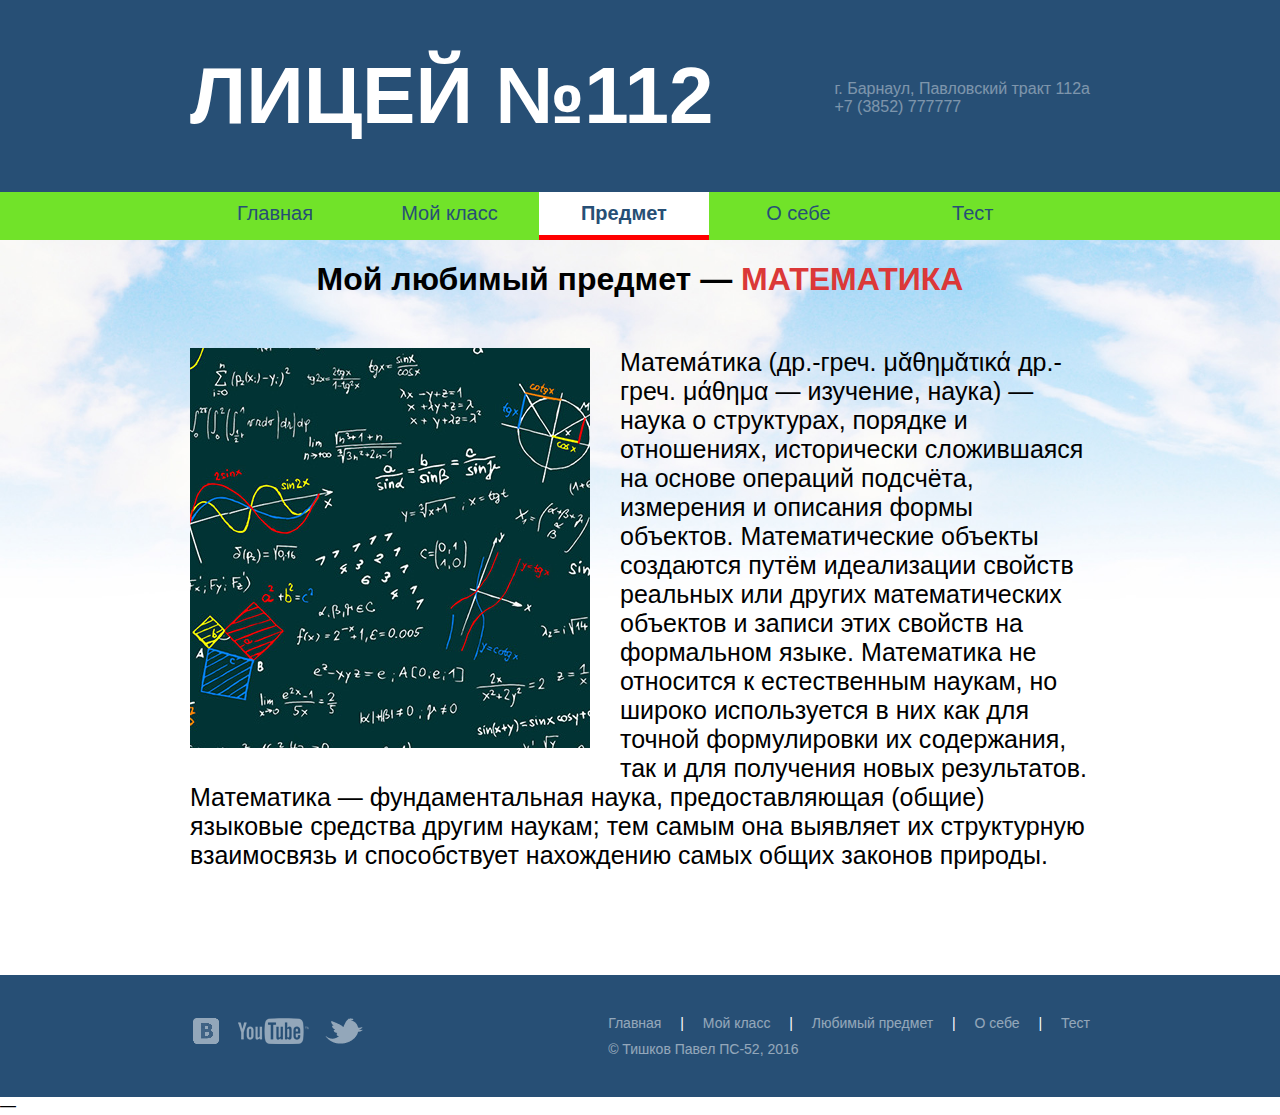
<file: school/subject.html>
<!DOCTYPE html>
<html lang="ru">

<head>
    <meta charset="UTF-8">
    <title>Лицей №112</title>
    <link rel="stylesheet" href="css/normalize.css">
    <link rel="stylesheet" href="css/style.css">
    <link href='https://fonts.googleapis.com/css?family=PT+Sans:400,400italic,700&subset=latin,cyrillic-ext' rel='stylesheet' type='text/css'>
    <link href="img/favicon.png" rel="shortcut icon" type="image/png">
</head>

<body>
    <header>
        <div class="header-top clearfix">
            <div class="container">
                <div class="logo">
                    <a href="index.html">Лицей №112</a>
                </div>
                <div class="contacts">
                    г. Барнаул, Павловский тракт 112а
                    <br> +7 (3852) 777777
                </div>
            </div>
        </div>
        <div class="main-nav">
            <div class="container">
                <nav>
                    <ul>
                        <li>
                            <a href="index.html">Главная</a>
                        </li>
                        <li>
                            <a href="class.html">Мой класс</a>
                        </li>
                        <li>
                            <a class="active">Предмет</a>
                        </li>
                        <li>
                            <a href="about.html">О себе</a>
                        </li>
                        <li>
                            <a href="test.html">Тест</a>
                        </li>
                    </ul>
                </nav>
            </div>
        </div>
    </header>

    <main>
        <div class="container clearfix">
            <div class="main-info">
                <h1>Мой любимый предмет — <strong>Математика</strong></h1>
                <img src="img/math.jpg" alt="Математика">
                <p>Матема́тика (др.-греч. μᾰθημᾰτικά др.-греч. μάθημα — изучение, наука) — наука о структурах, порядке и отношениях, исторически сложившаяся на основе операций подсчёта, измерения и описания формы объектов. Математические объекты создаются путём идеализации свойств реальных или других математических объектов и записи этих свойств на формальном языке. Математика не относится к естественным наукам, но широко используется в них как для точной формулировки их содержания, так и для получения новых результатов. Математика — фундаментальная наука, предоставляющая (общие) языковые средства другим наукам; тем самым она выявляет их структурную взаимосвязь и способствует нахождению самых общих законов природы.</p>
            </div>
        </div>
    </main>

    <footer class="clearfix">
        <div class="container clearfix">
            <div class="socials">
                <a href="https://vk.com/"></a>
                <a href="https://youtube.com/"></a>
                <a href="https://twitter.com/"></a>
            </div>
            <div class="footer-info">
                <nav class="footer-nav">
                    <ul>
                        <li>
                            <a href="index.html">Главная</a> |
                        </li>
                        <li>
                            <a href="class.html">Мой класс</a> |
                        </li>
                        <li>
                            <a href="subject.html">Любимый предмет</a> |
                        </li>
                        <li>
                            <a href="about.html">О себе</a> |
                        </li>
                        <li>
                            <a href="test.html">Тест</a>
                        </li>
                    </ul>
                </nav>
                <div class="copyright">© Тишков Павел ПС-52, 2016 </div>
            </div>
        </div>
    </footer>
</body>

—</html>
</file>
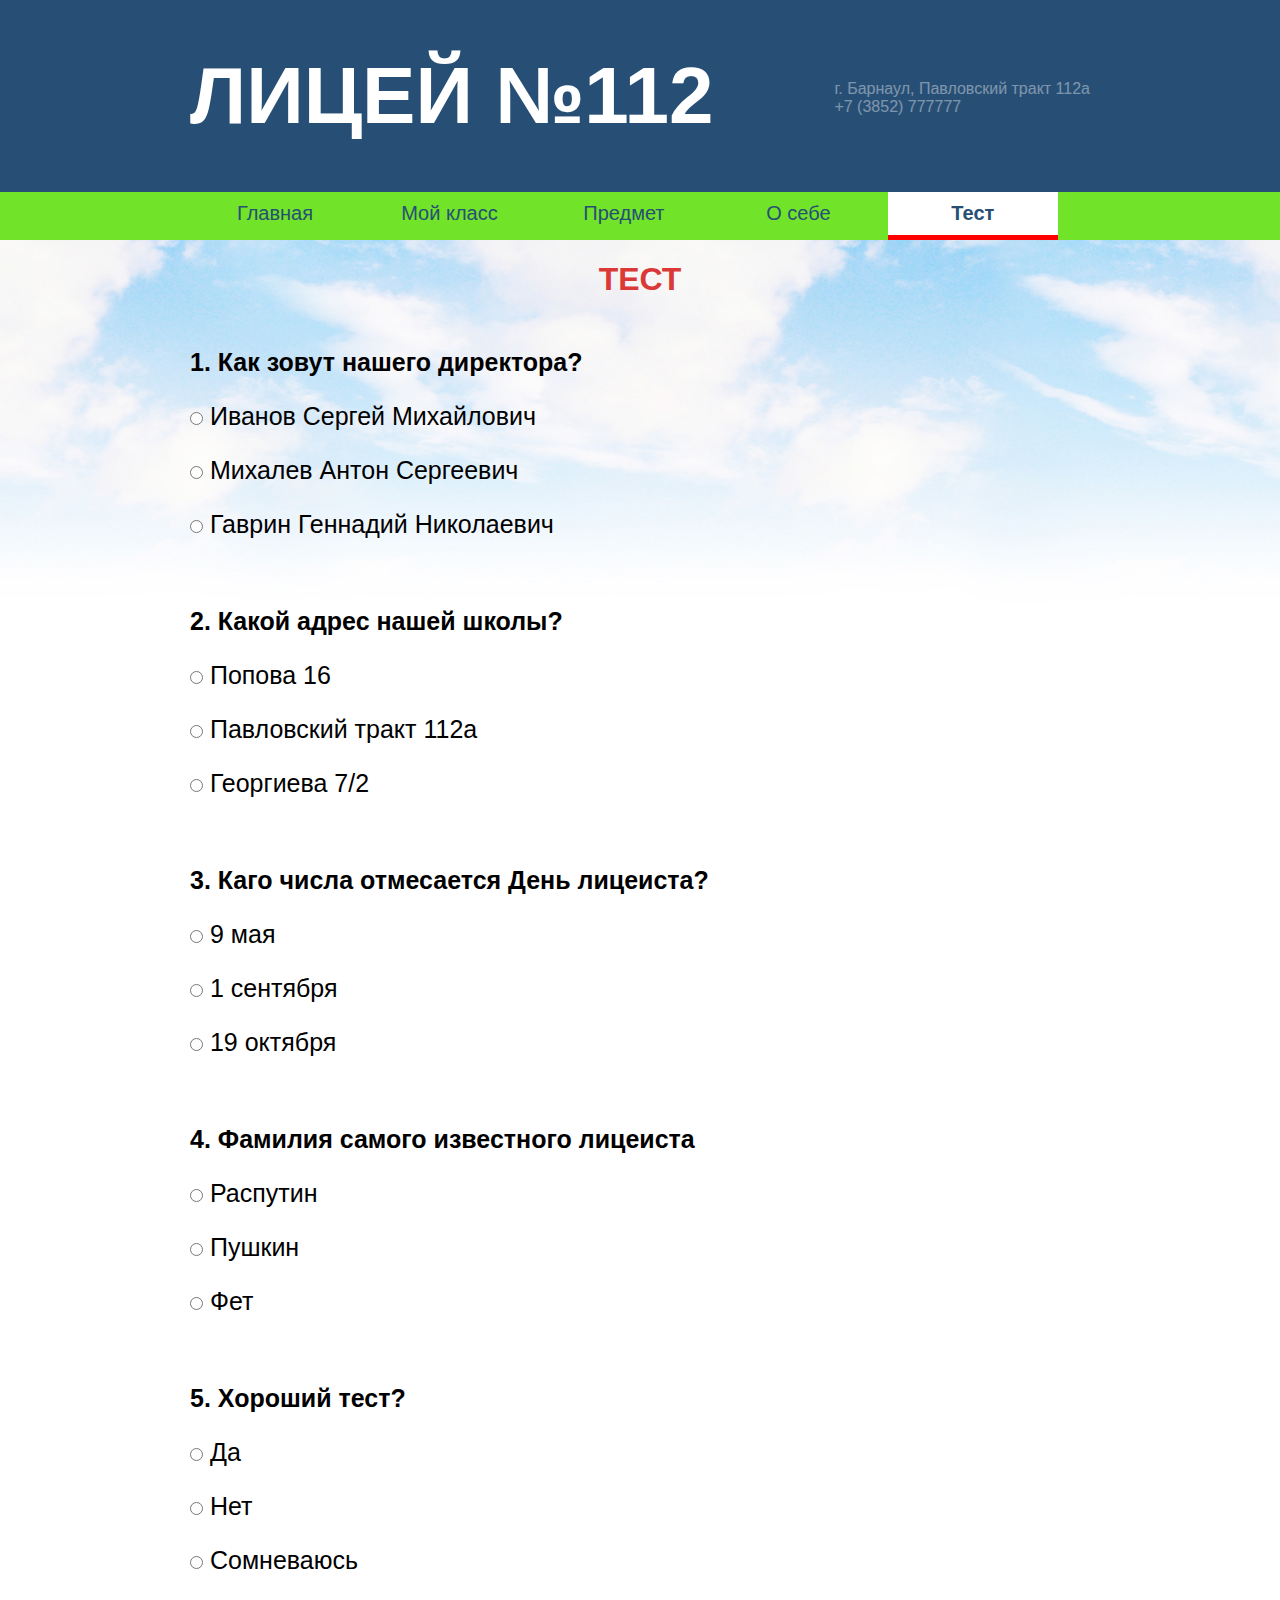
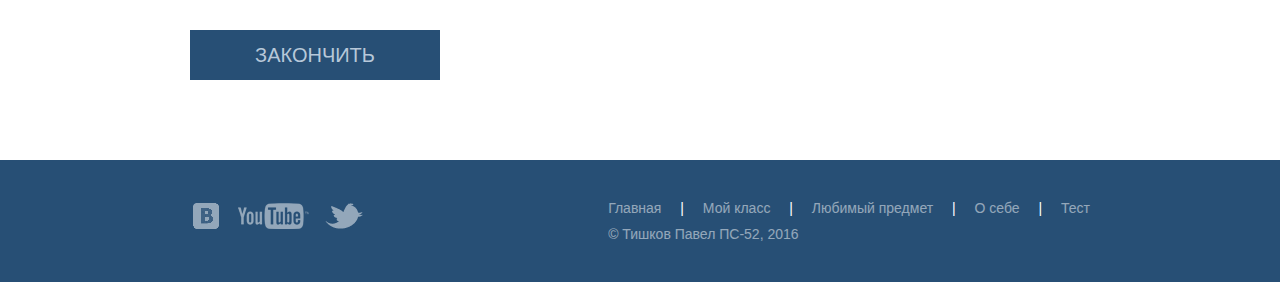
<file: school/test.html>
<!DOCTYPE html>
<html lang="ru">

<head>
    <meta charset="UTF-8">
    <title>Лицей №112</title>
    <link rel="stylesheet" href="css/normalize.css">
    <link rel="stylesheet" href="css/style.css">
    <link href='https://fonts.googleapis.com/css?family=PT+Sans:400,400italic,700&subset=latin,cyrillic-ext' rel='stylesheet' type='text/css'>
    <link href="img/favicon.png" rel="shortcut icon" type="image/png">
</head>

<body>
    <header>
        <div class="header-top clearfix">
            <div class="container">
                <div class="logo">
                    <a href="index.html">Лицей №112</a>
                </div>
                <div class="contacts">
                    г. Барнаул, Павловский тракт 112а
                    <br> +7 (3852) 777777
                </div>
            </div>
        </div>
        <div class="main-nav">
            <div class="container">
                <nav>
                    <ul>
                        <li>
                            <a href="index.html">Главная</a>
                        </li>
                        <li>
                            <a href="class.html">Мой класс</a>
                        </li>
                        <li>
                            <a href="subject.html">Предмет</a>
                        </li>
                        <li>
                            <a href="about.html">О себе</a>
                        </li>
                        <li>
                            <a class="active">Тест</a>
                        </li>
                    </ul>
                </nav>
            </div>
        </div>
    </header>
    <main>
        <div class="container clearfix ">
            <div class="test main-info">
                <h1><strong>Тест</strong></h1>
                <p><b>1. Как зовут нашего директора?</b></p>
                <p>
                    <label>
                        <input type="radio" name="q1" value="1"> Иванов Сергей Михайлович</label>
                </p>
                <p>
                    <label>
                        <input type="radio" name="q1" value="2"> Михалев Антон Сергеевич</label>
                </p>
                <p>
                    <label>
                        <input type="radio" name="q1" value="3"> Гаврин Геннадий Николаевич</label>
                </p>
                <br>
                <p><b>2. Какой адрес нашей школы?</b></p>
                <p>
                    <label>
                        <input type="radio" name="q2" value="1" > Попова 16</label>
                </p>
                <p>
                    <label>
                        <input type="radio" name="q2" value="2"> Павловский тракт 112а</label>
                </p>
                <p>
                    <label>
                        <input type="radio" name="q2" value="3"> Георгиева 7/2</label>
                </p>
                <br>
                <p><b>3. Каго числа отмесается День лицеиста?</b></p>
                <p>
                    <label>
                        <input type="radio" name="q3" value="1"> 9 мая</label>
                </p>
                <p>
                    <label>
                        <input type="radio" name="q3" value="2"> 1 сентября</label>
                </p>
                <p>
                    <label>
                        <input type="radio" name="q3" value="3"> 19 октября</label>
                </p>
                <br>
                <p><b>4. Фамилия самого известного лицеиста</b></p>
                <p>
                    <label>
                        <input type="radio" name="q4" value="1"> Распутин</label>
                </p>
                <p>
                    <label>
                        <input type="radio" name="q4" value="2"> Пушкин</label>
                </p>
                <p>
                    <label>
                        <input type="radio" name="q4" value="3"> Фет</label>
                </p>
                <br>
                <p><b>5. Хороший тест?</b></p>
                <p>
                    <label>
                        <input type="radio" name="q5" value="1"> Да</label>
                </p>
                <p>
                    <label>
                        <input type="radio" name="q5" value="2"> Нет</label>
                </p>
                <p>
                    <label>
                        <input type="radio" name="q5" value="3"> Сомневаюсь</label>
                </p>
                <button id="finish">Закончить</button>
            </div>
        </div>
    </main>

    <footer class="clearfix">
        <div class="container">
            <div class="socials">
                <a href="https://vk.com/"></a>
                <a href="https://youtube.com/"></a>
                <a href="https://twitter.com/"></a>
            </div>
            <div class="footer-info">
                <nav class="footer-nav">
                    <ul>
                        <li>
                            <a href="index.html">Главная</a> |
                        </li>
                        <li>
                            <a href="class.html">Мой класс</a> |
                        </li>
                        <li>
                            <a href="subject.html">Любимый предмет</a> |
                        </li>
                        <li>
                            <a href="about.html">О себе</a> |
                        </li>
                        <li>
                            <a href="test.html">Тест</a>
                        </li>
                    </ul>
                </nav>
                <div class="copyright">© Тишков Павел ПС-52, 2016 </div>
            </div>
        </div>
    </footer>
    <script src="js/test.js"></script>
</body>

</html>
</file>
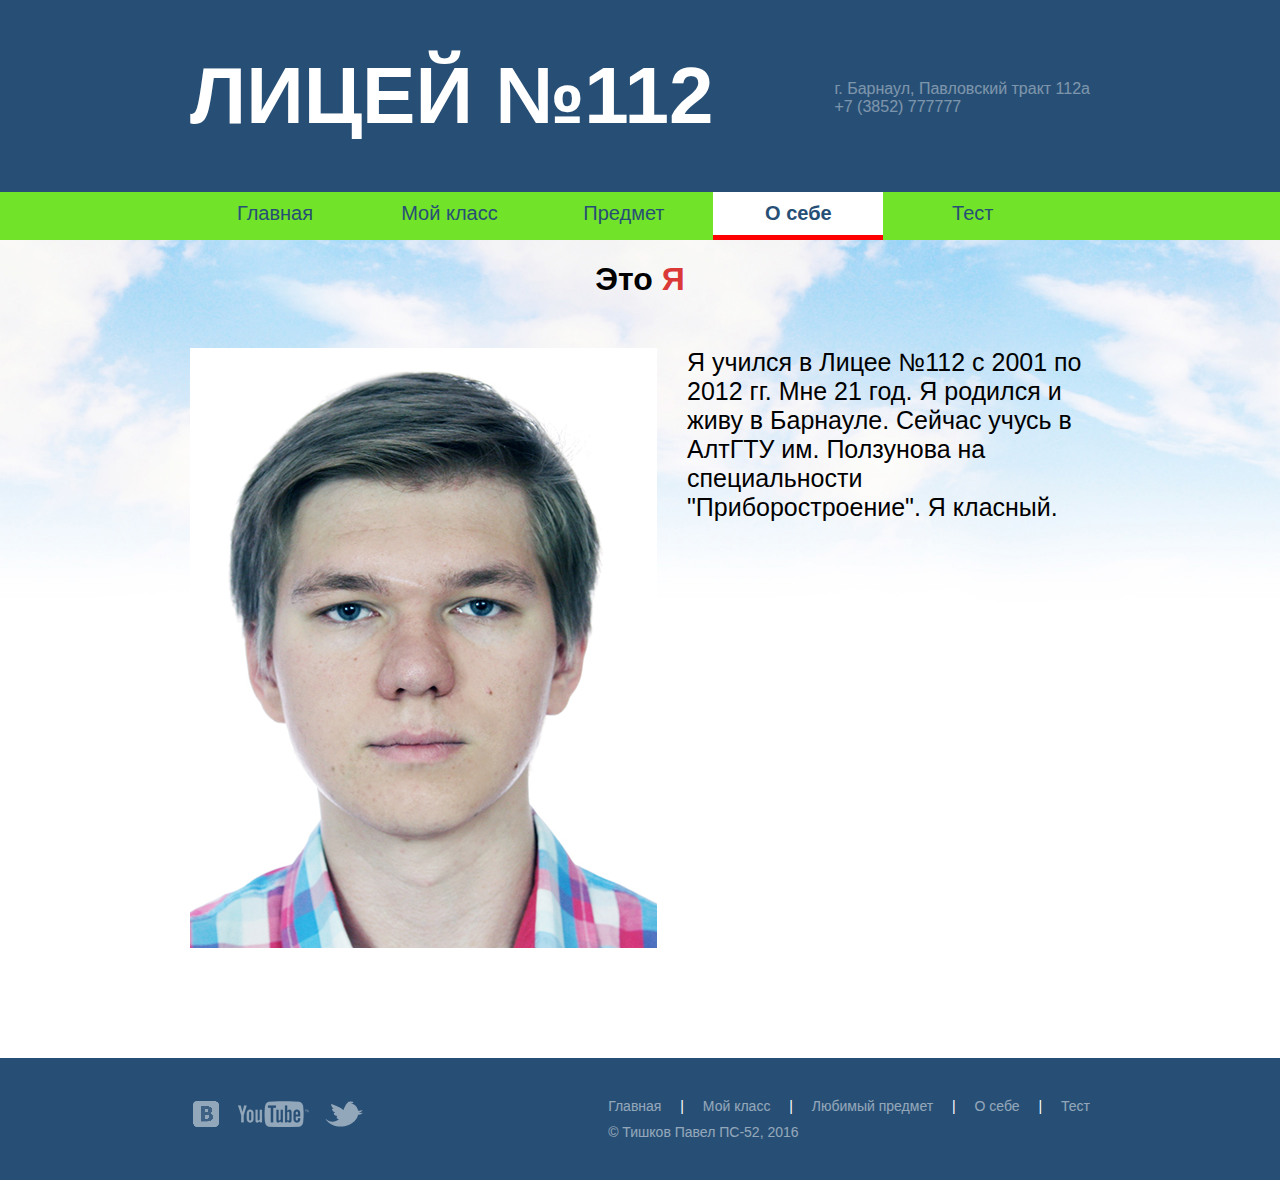
<file: school112/about.html>
<!DOCTYPE html>
<html lang="ru">

<head>
    <meta charset="UTF-8">
    <title>Лицей №112</title>
    <link rel="stylesheet" href="css/normalize.css">
    <link rel="stylesheet" href="css/style.css">
    <link href='https://fonts.googleapis.com/css?family=PT+Sans:400,400italic,700&subset=latin,cyrillic-ext' rel='stylesheet' type='text/css'>
    <link rel="shortcut icon" href="img/favicon.png" type="image/png">
</head>

<body>
    <header>
        <div class="header-top clearfix">
            <div class="container">
                <div class="logo">
                    <a href="index.html">Лицей №112</a>
                </div>
                <div class="contacts">
                    г. Барнаул, Павловский тракт 112а
                    <br> +7 (3852) 777777
                </div>
            </div>
        </div>
        <div class="main-nav">
            <div class="container">
                <nav>
                    <ul>
                        <li>
                            <a href="index.html">Главная</a>
                        </li>
                        <li>
                            <a href="class.html">Мой класс</a>
                        </li>
                        <li>
                            <a href="subject.html">Предмет</a>
                        </li>
                        <li>
                            <a class="active">О себе</a>
                        </li>
                        <li>
                            <a href="test.html">Тест</a>
                        </li>
                    </ul>
                </nav>
            </div>
        </div>
    </header>

    <main>
        <div class="container clearfix">
            <div class="main-info">
                <h1>Это <strong>Я</strong></h1>
                <img src="img/my.jpg" alt="Математика">
                <p>Я учился в Лицее №112 с 2001 по 2012 гг. Мне 21 год. Я родился и живу в Барнауле. Сейчас учусь в АлтГТУ им. Ползунова на специальности "Приборостроение". Я класный. </p>
            </div>
        </div>
    </main>

    <footer class="clearfix">
        <div class="container">
            <div class="socials">
                <a href="https://vk.com/"></a>
                <a href="https://youtube.com/"></a>
                <a href="https://twitter.com/"></a>
            </div>
            <div class="footer-info">
                <nav class="footer-nav">
                    <ul>
                        <li>
                            <a href="index.html">Главная</a> |
                        </li>
                        <li>
                            <a href="class.html">Мой класс</a> |
                        </li>
                        <li>
                            <a href="subject.html">Любимый предмет</a> |
                        </li>
                        <li>
                            <a href="about.html">О себе</a> |
                        </li>
                        <li>
                            <a href="test.html">Тест</a>
                        </li>
                    </ul>
                </nav>
                <div class="copyright">© Тишков Павел ПС-52, 2016 </div>
            </div>
        </div>
    </footer>
</body>

</html>
</file>
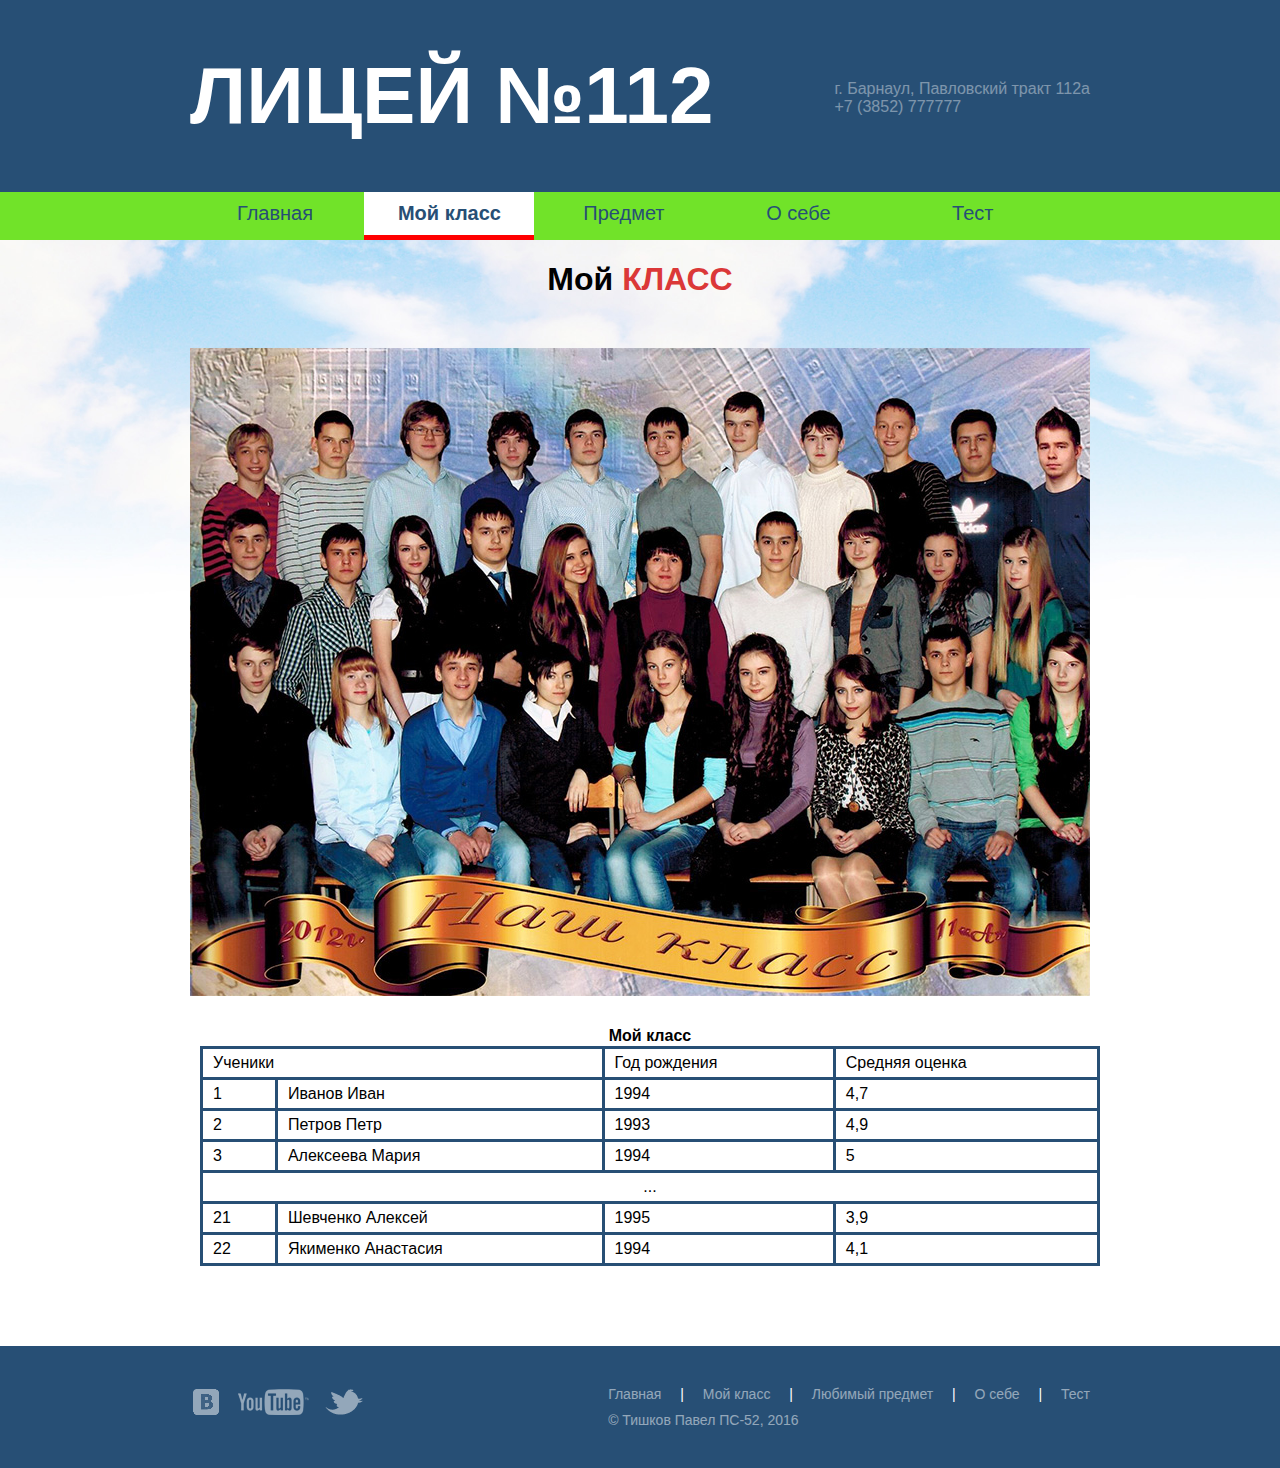
<file: school112/class.html>
<!DOCTYPE html>
<html lang="ru">

<head>
    <meta charset="UTF-8">
    <title>Лицей №112</title>
    <link rel="stylesheet" href="css/normalize.css">
    <link rel="stylesheet" href="css/style.css">
    <link href='https://fonts.googleapis.com/css?family=PT+Sans:400,400italic,700&subset=latin,cyrillic-ext' rel='stylesheet' type='text/css'>
    <link rel="shortcut icon" href="img/favicon.png" type="image/png">
</head>

<body>
    <header>
        <div class="header-top clearfix">
            <div class="container">
                <div class="logo">
                    <a href="index.html">Лицей №112</a>
                </div>
                <div class="contacts">
                    г. Барнаул, Павловский тракт 112а
                    <br> +7 (3852) 777777
                </div>
            </div>
        </div>
        <div class="main-nav">
            <div class="container">
                <nav>
                    <ul>
                        <li>
                            <a href="index.html">Главная</a>
                        </li>
                        <li>
                            <a class="active">Мой класс</a>
                        </li>
                        <li>
                            <a href="subject.html">Предмет</a>
                        </li>
                        <li>
                            <a href="about.html">О себе</a>
                        </li>
                        <li>
                            <a href="test.html">Тест</a>
                        </li>
                    </ul>
                </nav>
            </div>
        </div>
    </header>

    <main>
        <div class="container clearfix">
            <div class="main-info">
                <h1>Мой <strong>класс</strong></h1>
                <img src="img/class.jpg" alt="Мой класс">
                <div class="container">
                    <table>
                        <tr>
                            <th colspan="4" align="center">Мой класс</th>
                        </tr>
                        <tr>
                            <td colspan="2">Ученики</td>
                            <td>Год рождения</td>
                            <td>Средняя оценка</td>
                        </tr>
                        <tr>
                            <tr>
                                <td>1</td>
                                <td>Иванов Иван</td>
                                <td>1994</td>
                                <td>4,7</td>
                            </tr>
                            <tr>
                                <td>2</td>
                                <td>Петров Петр</td>
                                <td>1993</td>
                                <td>4,9</td>
                            </tr>
                            <tr>
                                <td>3</td>
                                <td>Алексеева Мария</td>
                                <td>1994</td>
                                <td>5</td>
                            </tr>
                            <tr>
                                <td colspan="4" align="center">...</td>
                            </tr>
                            <tr>
                                <td>21</td>
                                <td>Шевченко Алексей</td>
                                <td>1995</td>
                                <td>3,9</td>
                            </tr>
                            <tr>
                                <td>22</td>
                                <td>Якименко Анастасия</td>
                                <td>1994</td>
                                <td>4,1</td>
                            </tr>
                    </table>
                </div>
            </div>
        </div>
    </main>

    <footer class="clearfix">
        <div class="container">
            <div class="socials">
                <a href="https://vk.com/"></a>
                <a href="https://youtube.com/"></a>
                <a href="https://twitter.com/"></a>
            </div>
            <div class="footer-info">
                <nav class="footer-nav">
                    <ul>
                        <li>
                            <a href="index.html">Главная</a> |
                        </li>
                        <li>
                            <a href="class.html">Мой класс</a> |
                        </li>
                        <li>
                            <a href="subject.html">Любимый предмет</a> |
                        </li>
                        <li>
                            <a href="about.html">О себе</a> |
                        </li>
                        <li>
                            <a href="test.html">Тест</a>
                        </li>
                    </ul>
                </nav>
                <div class="copyright">© Тишков Павел ПС-52, 2016 </div>
            </div>
        </div>
    </footer>
</body>

</html>
</file>
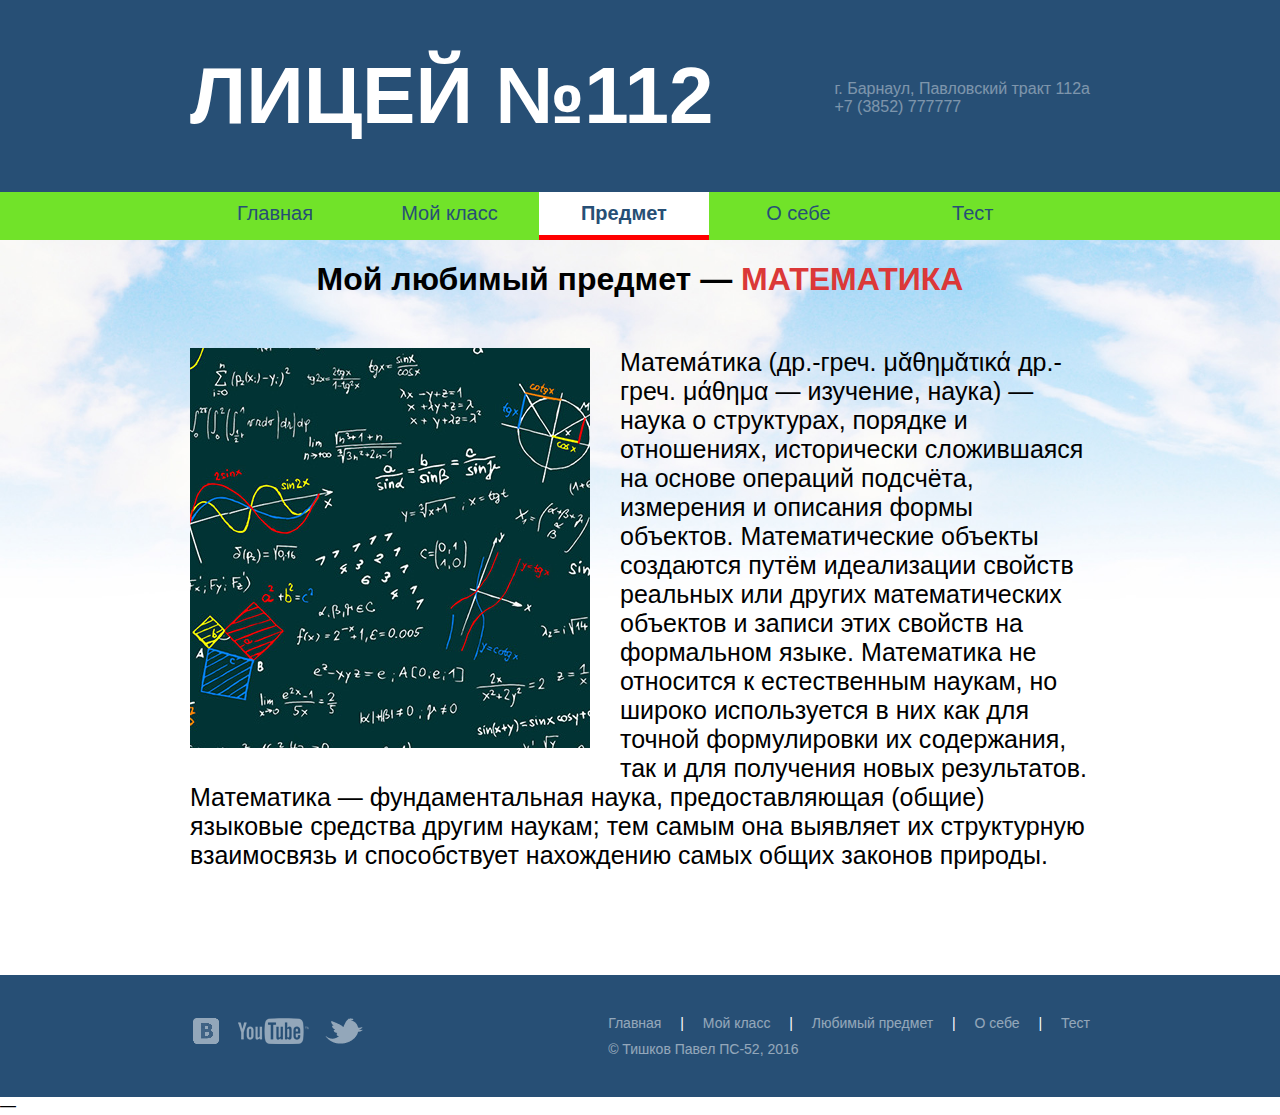
<file: school112/subject.html>
<!DOCTYPE html>
<html lang="ru">

<head>
    <meta charset="UTF-8">
    <title>Лицей №112</title>
    <link rel="stylesheet" href="css/normalize.css">
    <link rel="stylesheet" href="css/style.css">
    <link href='https://fonts.googleapis.com/css?family=PT+Sans:400,400italic,700&subset=latin,cyrillic-ext' rel='stylesheet' type='text/css'>
    <link rel="shortcut icon" href="img/favicon.png" type="image/png">
</head>

<body>
    <header>
        <div class="header-top clearfix">
            <div class="container">
                <div class="logo">
                    <a href="index.html">Лицей №112</a>
                </div>
                <div class="contacts">
                    г. Барнаул, Павловский тракт 112а
                    <br> +7 (3852) 777777
                </div>
            </div>
        </div>
        <div class="main-nav">
            <div class="container">
                <nav>
                    <ul>
                        <li>
                            <a href="index.html">Главная</a>
                        </li>
                        <li>
                            <a href="class.html">Мой класс</a>
                        </li>
                        <li>
                            <a class="active">Предмет</a>
                        </li>
                        <li>
                            <a href="about.html">О себе</a>
                        </li>
                        <li>
                            <a href="test.html">Тест</a>
                        </li>
                    </ul>
                </nav>
            </div>
        </div>
    </header>

    <main>
        <div class="container clearfix">
            <div class="main-info">
                <h1>Мой любимый предмет — <strong>Математика</strong></h1>
                <img src="img/math.jpg" alt="Математика">
                <p>Матема́тика (др.-греч. μᾰθημᾰτικά др.-греч. μάθημα — изучение, наука) — наука о структурах, порядке и отношениях, исторически сложившаяся на основе операций подсчёта, измерения и описания формы объектов. Математические объекты создаются путём идеализации свойств реальных или других математических объектов и записи этих свойств на формальном языке. Математика не относится к естественным наукам, но широко используется в них как для точной формулировки их содержания, так и для получения новых результатов. Математика — фундаментальная наука, предоставляющая (общие) языковые средства другим наукам; тем самым она выявляет их структурную взаимосвязь и способствует нахождению самых общих законов природы.</p>
            </div>
        </div>
    </main>

    <footer class="clearfix">
        <div class="container clearfix">
            <div class="socials">
                <a href="https://vk.com/"></a>
                <a href="https://youtube.com/"></a>
                <a href="https://twitter.com/"></a>
            </div>
            <div class="footer-info">
                <nav class="footer-nav">
                    <ul>
                        <li>
                            <a href="index.html">Главная</a> |
                        </li>
                        <li>
                            <a href="class.html">Мой класс</a> |
                        </li>
                        <li>
                            <a href="subject.html">Любимый предмет</a> |
                        </li>
                        <li>
                            <a href="about.html">О себе</a> |
                        </li>
                        <li>
                            <a href="test.html">Тест</a>
                        </li>
                    </ul>
                </nav>
                <div class="copyright">© Тишков Павел ПС-52, 2016 </div>
            </div>
        </div>
    </footer>
</body>

—</html>
</file>
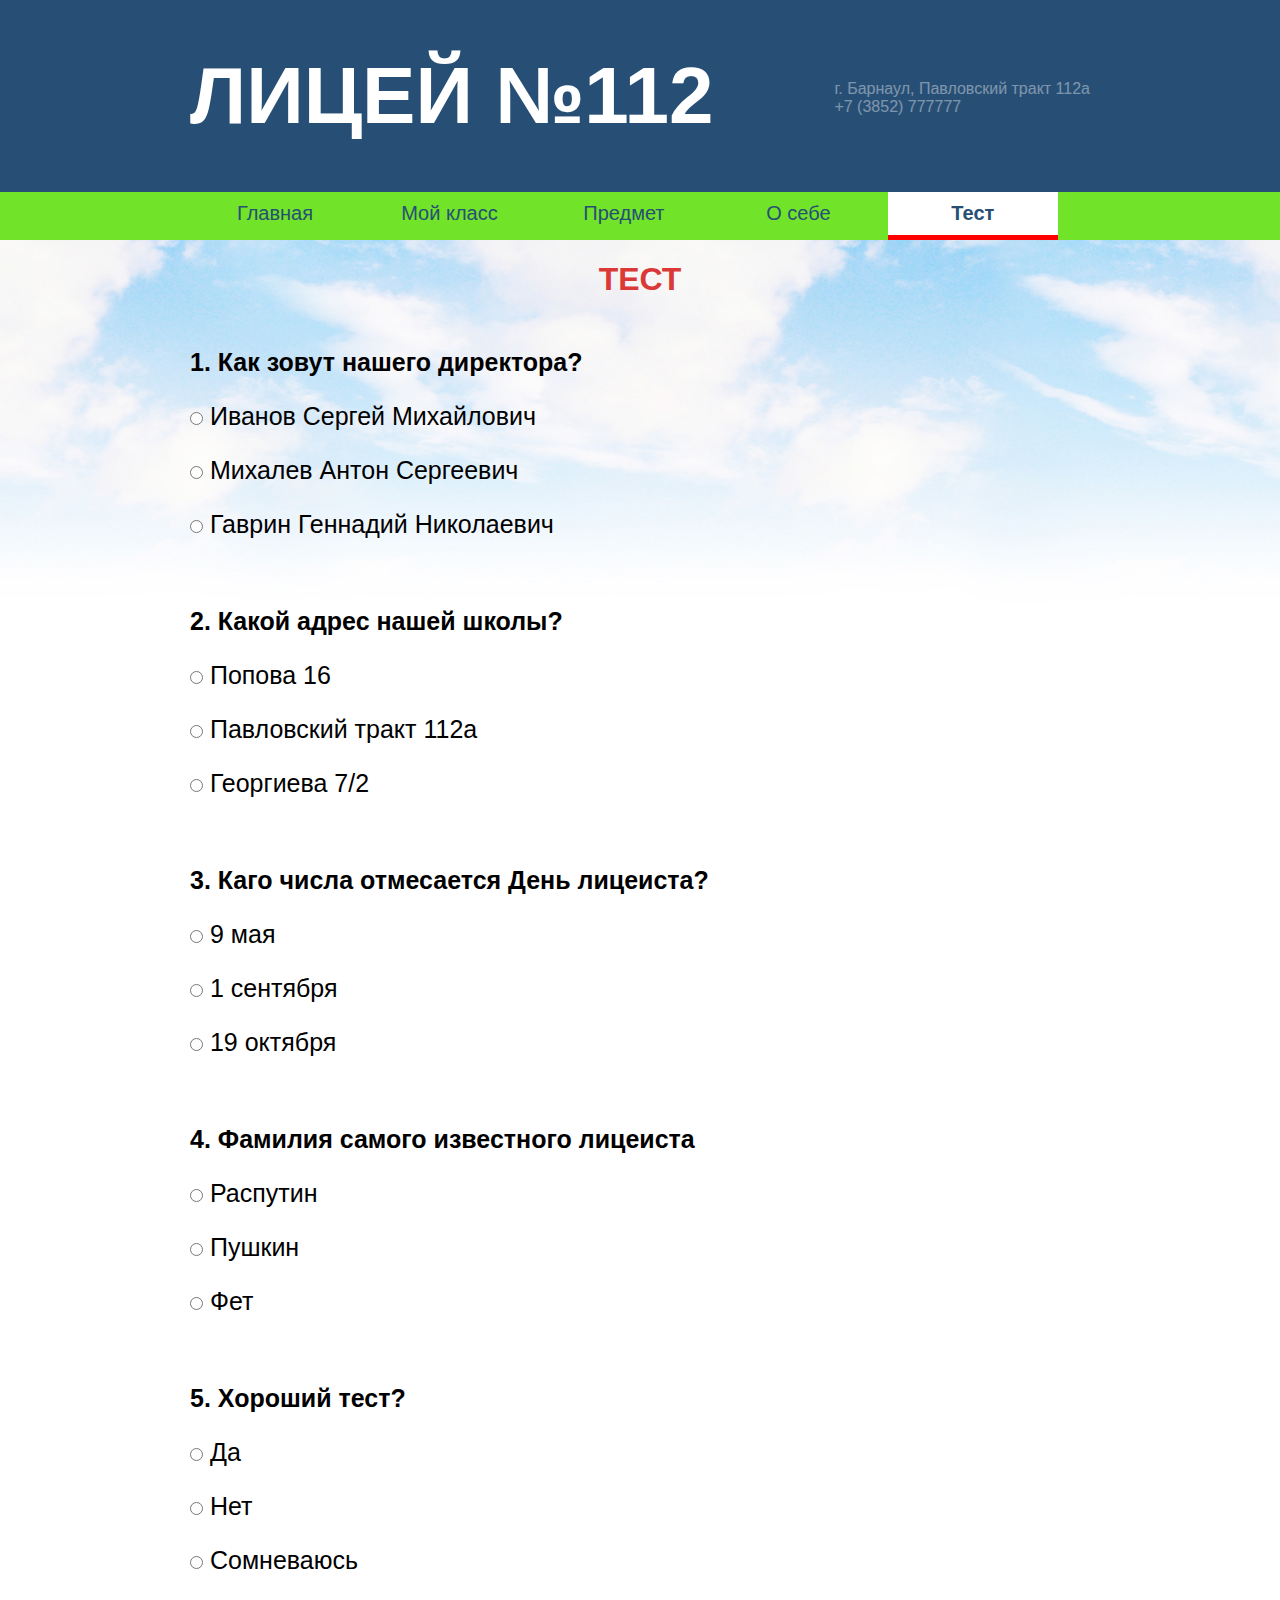
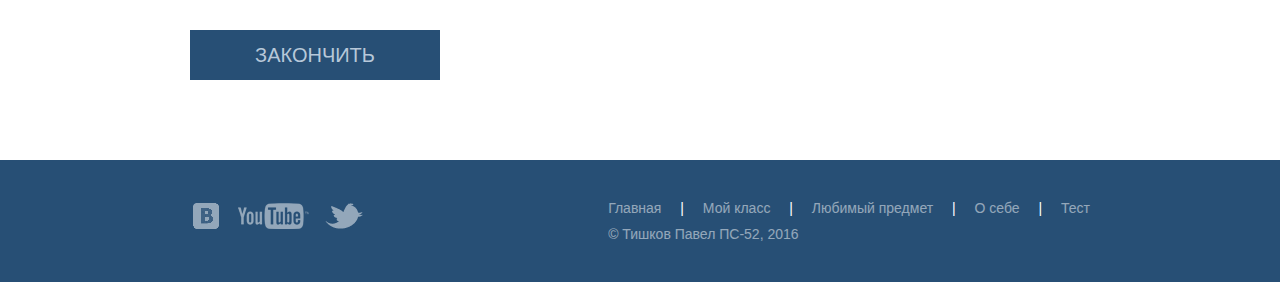
<file: school112/test.html>
<!DOCTYPE html>
<html lang="ru">

<head>
    <meta charset="UTF-8">
    <title>Лицей №112</title>
    <link rel="stylesheet" href="css/normalize.css">
    <link rel="stylesheet" href="css/style.css">
    <link href='https://fonts.googleapis.com/css?family=PT+Sans:400,400italic,700&subset=latin,cyrillic-ext' rel='stylesheet' type='text/css'>
    <link rel="shortcut icon" href="img/favicon.png" type="image/png">
</head>

<body>
    <header>
        <div class="header-top clearfix">
            <div class="container">
                <div class="logo">
                    <a href="index.html">Лицей №112</a>
                </div>
                <div class="contacts">
                    г. Барнаул, Павловский тракт 112а
                    <br> +7 (3852) 777777
                </div>
            </div>
        </div>
        <div class="main-nav">
            <div class="container">
                <nav>
                    <ul>
                        <li>
                            <a href="index.html">Главная</a>
                        </li>
                        <li>
                            <a href="class.html">Мой класс</a>
                        </li>
                        <li>
                            <a href="subject.html">Предмет</a>
                        </li>
                        <li>
                            <a href="about.html">О себе</a>
                        </li>
                        <li>
                            <a class="active">Тест</a>
                        </li>
                    </ul>
                </nav>
            </div>
        </div>
    </header>
    <main>
        <div class="container clearfix ">
            <div class="test main-info">
                <h1><strong>Тест</strong></h1>
                <p><b>1. Как зовут нашего директора?</b></p>
                <p>
                    <label>
                        <input type="radio" name="q1" value="1"> Иванов Сергей Михайлович</label>
                </p>
                <p>
                    <label>
                        <input type="radio" name="q1" value="2"> Михалев Антон Сергеевич</label>
                </p>
                <p>
                    <label>
                        <input type="radio" name="q1" value="3"> Гаврин Геннадий Николаевич</label>
                </p>
                <br>
                <p><b>2. Какой адрес нашей школы?</b></p>
                <p>
                    <label>
                        <input type="radio" name="q2" value="1" > Попова 16</label>
                </p>
                <p>
                    <label>
                        <input type="radio" name="q2" value="2"> Павловский тракт 112а</label>
                </p>
                <p>
                    <label>
                        <input type="radio" name="q2" value="3"> Георгиева 7/2</label>
                </p>
                <br>
                <p><b>3. Каго числа отмесается День лицеиста?</b></p>
                <p>
                    <label>
                        <input type="radio" name="q3" value="1"> 9 мая</label>
                </p>
                <p>
                    <label>
                        <input type="radio" name="q3" value="2"> 1 сентября</label>
                </p>
                <p>
                    <label>
                        <input type="radio" name="q3" value="3"> 19 октября</label>
                </p>
                <br>
                <p><b>4. Фамилия самого известного лицеиста</b></p>
                <p>
                    <label>
                        <input type="radio" name="q4" value="1"> Распутин</label>
                </p>
                <p>
                    <label>
                        <input type="radio" name="q4" value="2"> Пушкин</label>
                </p>
                <p>
                    <label>
                        <input type="radio" name="q4" value="3"> Фет</label>
                </p>
                <br>
                <p><b>5. Хороший тест?</b></p>
                <p>
                    <label>
                        <input type="radio" name="q5" value="1"> Да</label>
                </p>
                <p>
                    <label>
                        <input type="radio" name="q5" value="2"> Нет</label>
                </p>
                <p>
                    <label>
                        <input type="radio" name="q5" value="3"> Сомневаюсь</label>
                </p>
                <button id="finish">Закончить</button>
            </div>
        </div>
    </main>

    <footer class="clearfix">
        <div class="container">
            <div class="socials">
                <a href="https://vk.com/"></a>
                <a href="https://youtube.com/"></a>
                <a href="https://twitter.com/"></a>
            </div>
            <div class="footer-info">
                <nav class="footer-nav">
                    <ul>
                        <li>
                            <a href="index.html">Главная</a> |
                        </li>
                        <li>
                            <a href="class.html">Мой класс</a> |
                        </li>
                        <li>
                            <a href="subject.html">Любимый предмет</a> |
                        </li>
                        <li>
                            <a href="about.html">О себе</a> |
                        </li>
                        <li>
                            <a href="test.html">Тест</a>
                        </li>
                    </ul>
                </nav>
                <div class="copyright">© Тишков Павел ПС-52, 2016 </div>
            </div>
        </div>
    </footer>
    <script src="js/test.js"></script>
</body>

</html>
</file>
<file: nerds/css/style.css>
body {
    margin: 0;
    font-family: "Roboto", sans-serif;
    padding-bottom: 35px;
}

.container {
    width: 880px;
    padding: 0 10px;
    margin: 0 auto;
}

.clearfix:after {
    content: "";
    display: table;
    clear: both;
}

.btn {
    display: block;
    width: 140px;
    margin: 0;
    font-family: "Roboto", sans-serif;
    font-size: 12px;
    line-height: 18px;
    text-align: center;
    text-decoration: none;
    text-transform: uppercase;
    color: white;
    padding: 10px 0;
    border: none;
    outline: none;
    border-radius: 3px;
    background-color: #fb565a;
}

.btn-green {
    background-color: #00ca74;
}

.btn-yellow {
    background-color: #efc84a;
}

.btn-grey {
    color: black;
    background-color: #f1f1f1;
}

.btn:hover {
    background-color: #d6494d;
}

.btn-green:hover {
    background-color: #01a25e;
}

.btn-yellow:hover {
    background-color: #d6ae2c;
}

.btn-grey:hover {
    background-color: #e5e5e5;
}

.btn:active {
    background-color: #b63538;
    border-top: 3px solid #9b2d30;
    padding-top: 7px;
}

.btn-green:active {
    background-color: #009053;
    border-top-color: #007b47;
}

.btn-yellow:active {
    background-color: #c09b24;
    border-top-color: #a3841f;
}

.btn-grey:active {
    background-color: #d5d5d5;
    border-top-color: #b5b5b5;
}

.main-header {
    background-color: #eeeeee;
    padding-top: 28px;
    margin-bottom: 80px;
}

.main-header .logo {
    width: 139px;
    height: 56px;
    float: left;
}

.main-header ul {
    list-style: none;
    margin: 0;
    padding: 0;
    float: left;
    padding-left: 180px;
    margin-top: 32px;
    margin-bottom: 45px;
}

.main-header li {
    display: block;
    margin-right: 45px;
}

.main-header li:last-child {
    margin-right: 0;
}

.main-header .main-nav .active {
    border-bottom: 2px solid #fb565a;
    margin-bottom: -2px;
}
.main-header .cart {
    margin-top: 32px;
    float: right;
}
.main-header .cart:before {
    content: '\62';
    text-transform: none;
    font-family: "symbols-nerds";
    color: #a6a6a6;
    margin-right: 10px;
}

.main-header .main-nav  a {
    color: black;
    text-decoration: none;
    text-transform: uppercase;
    font-weight: bold;
    font-size: 14px;
    line-height: 30px;
}

.main-header .main-nav a:hover,
.main-header .main-nav a.cart:hover:before {
    color: #fb565a;
}

.main-header .main-nav a:active{
    color: #a6a6a6;
}

.main-header .main-nav a.cart:active:before{
    color: #cbcbcb;
}

.slider {
    position: relative;
    clear: both;
    width: 880px;
    height: 310px;
}

.slider input[type="radio"] {
    display:none
}

.slider-controls {
    position: absolute;
    width: 200px;
    height: 10px;
    bottom: 95px;
    left: 50%;
    margin-left: -100px;
    text-align: center;
    z-index: 100;
}

.slider-controls label {
    display: inline-block;
    vertical-align:top;
    width: 4px;
    height: 4px;
    margin: 0 3px;
    background-color: white;
    border: 3px solid white;
    border-radius: 50%;
}

#sliderad1:checked ~ .slider-controls label[for="sliderad1"],
#sliderad2:checked ~ .slider-controls label[for="sliderad2"],
#sliderad3:checked ~ .slider-controls label[for="sliderad3"] {
    background-color: #c1c1c1;
}

.slide:nth-child(1) {
    background: url("../img/slide1.png") no-repeat 100% 10px;
}

.slide:nth-child(2) {
    background: url("../img/slide2.png") no-repeat 100% 12px;
}

.slide:nth-child(3) {
    background: url("../img/slide3.png") no-repeat 100% -10px;
}

.slide {
    display: none;
}

#sliderad1:checked ~ .slides .slide:nth-child(1),
#sliderad2:checked ~ .slides .slide:nth-child(2),
#sliderad3:checked ~ .slides .slide:nth-child(3) {
    display: block;
}

.slide-text {
    width: 480px;
    padding: 30px 0;
}

.slide-text h1 {
    font-size: 36px;
    line-height: 36px;
}

.slide-text p {
    line-height: 22px;
    font-weight: lighter;
}

.slide-text .btn {
    width: 240px;
}

.cards {
    padding-bottom: 35px;
    margin-bottom: 40px;
    border-bottom: 2px solid #eeeeee;
}

.cards .card {
    width: 240px;
    float: left;
    margin-right: 80px;
}

.cards .card:last-child {
    margin-right: 0;
}

.card h2 {
    text-transform: uppercase;
    font-size: 18px;
    line-height: 30px;
}

.card p {
    font-weight: lighter;
    min-height: 60px;
0}

.aboutus {
    padding-bottom: 50px;
    border-bottom: 2px solid #eeeeee;
    margin-bottom: 40px;
}

.aboutus .left-cln {
    float: left;
    width: 560px;
}

.aboutus .right-cln {
    float: right;
}

.aboutus h1 {
    margin: 0;
    font-size: 36px;
    line-height: 36px;
}

.aboutus p {
    font-weight: lighter;
    line-height: 22px;
    margin-bottom: 45px;
}

.aboutus h3 {
    text-transform: uppercase;
    font-size: 16px;
    line-height: 22px;
}

.aboutus ul {
    list-style: none;
    padding: 0;
    font-weight: lighter;
}

.aboutus li {
    margin-bottom: 20px;
}

.aboutus li:before {
    content: "";
    display: inline-block;
    width: 25px;
    height: 2px;
    vertical-align: middle;
    margin-right: 12px;;
    background-color: #fb565a;
}

.aboutus img{
    margin-top: -15px;
    margin-bottom: 50px;
}

.sponsors {
    font-size: 0;
    margin-bottom: 120px;
}

.sponsors .logo {
    display: inline-block;
    width: 293px;
    text-align: center;
    vertical-align: middle;
    opacity: .3;
}

.sponsors .logo:hover {
    opacity: 1;
}

.map {
    width: 100%;
    height: 416px;
    background-color: #ccc;
    position: relative;
    margin-bottom: 75px;
}

.map .info {
    position: absolute;
    width: 200px;
    min-height: 180px;
    top: 88px;
    background-color: white;
    padding: 30px 20px;
}

.map .info h2{
    margin: 0;
    text-transform: uppercase;
    font-weight: lighter;
    font-size: 16px;
    line-height: 30px;
}

.map .info p {
    line-height: 20px;
    font-weight: lighter;
}

.map .info .btn {
    width: 195px;
    margin-left: 4px;
}

.main-footer .socials {
    float: left;
}

.main-footer .social {
    display: inline-block;
    position: relative;
    width: 62px;
    height: 62px;
    background-color: #e1e1e1;
    border-radius: 50%;
    margin-right: 25px;
    text-decoration: none;
}

.main-footer .social:before {
    content: '\76';
    position: absolute;
    font-family: "symbols-nerds";
    text-decoration: none;
    color: white;
    top: 18px;
    left: 18px;
    font-size: 22px;
}

.main-footer .social-fb:before {
    content: '\66';
    left: 24px;
}

.main-footer .social-ig:before {
    content: '📷';
    left: 21px;
}

.social:hover {
    background-color: #fb565a;
}

.social:active {
    background-color: #d6494d;
    border-top: 3px solid #b63e42;
    height: 59px;
}

.main-footer .footmsg {
    float: right;
}

.main-footer h1 {
    margin: 0;
    font-size: 36px;
    line-height: 36px;
}

.main-footer p {
    line-height: 22px;
    font-weight: lighter;
    margin-top: 10px;
}

.writeus {
    display: none;
    position: fixed;
    width: 470px;
    height: 311px;
    top: 50%;
    left: 50%;
    background-color: white;
    margin-top: -208px;
    margin-left: -320px;
    padding: 56px 90px 49px 80px;  
    box-shadow: 0 15px 40px;
}

.writeus-show {
    display: block;
}

input,
textarea {
    padding: 10px 14px;
    border: none;
    outline: none;
    border: 2px solid #d7dcde;
    border-radius: 5px;
    margin-top: 10px;
    margin-bottom: 20px;
    font-family: "Roboto", sans-serif;
    font-size: 16px;
}

input:hover,
textarea:hover {
    border-color: #a2a9ac;
}

input:focus,
textarea:focus {
    border-color: #56bffb;
}

.writeus label {
    float: left; 
}

.writeus input[type=text]{
    width: 188px;
}

.writeus input[name=name] {
    margin-right: 20px;
}

.writeus textarea {
    width: 428px;
    height: 90px;
    margin-bottom: 44px;
}

.writeus .btn {
    float: left;
    width: 220px;
}

.writeus button[type=submit] {
    margin-right: 20px;
}

.main-header .introdaction {
    clear: both;
    width: 800px;
    text-align: center;
    text-transform: uppercase;
    font-size: 40px;
    font-weight: lighter;
    margin-bottom: 70px;
}

.options {
    width: 240px;
}

.options h3 {
    text-transform: uppercase;
    font-size: 18px;
    line-height: 30px;
    margin-bottom: 15px;
}

.range-controls {
    height: 80px;
    position: relative;
    background-color: #f1f1f1;
    border-radius: 5px;
    padding: 0 20px;
    margin-bottom: 15px;
    overflow: hidden;
}

.range-controls .scale {
    height: 2px;
    background-color: #d7dcde;
    margin-top: 39px;    
}

.range-controls .bar {
    height: 100%;
    background-color: #00ca74;
}

.range-controls .toogle {
    position: absolute;
    top: 30px;
    left: 20px;
    width: 4px;
    height: 4px;
    background-color: #ababab;
    border: 8px solid white;
    border-radius: 50%;
    cursor: pointer;
    box-shadow: 0 2px 1px 0 #cfcfcf;
}

.range-controls  .max-toogle { left: 145px;}

.options{
    font-size: 16px;
    line-height: 22px;
    font-weight: lighter;
    float: left;
}

.price-controls {
    text-transform: uppercase;
}

.price-controls input{
    width: 52px;
    border: none;
    background-color: #f1f1f1;
    text-align: center;
    font-weight: lighter;
    margin-left: 10px;
}

.price-controls input:first-child {
    margin-right: 5px;
}

.options input[type=radio],
.options input[type=checkbox] {
    display: none; 
}

.options label{
    position: relative;
    padding-left: 25px;
}

.options label:before {
    content: "\25cb";
    position: absolute;
    top: -8px;
    left: 0;
    font-family: "symbols-nerds";
    color: #c1c1c1;
    font-size: 20px;
}

.options input[type=radio]:checked + label.forradio:before {
    content: "\25cf";
}

.options label.forcheck:before {
    font-family: "symbols-nerds";
    content: "\2610";
    color: #c1c1c1;
    font-size: 20px;
}

.options input[type=checkbox]:checked + label.forcheck:before {
    content: "\2611";
}

.options input:disabled + label{
    opacity: .4;
}

.options label {
    line-height: 35px;
}

.catalog {
    float: right;
    width: 560px;
    margin-bottom: 80px;
}

.catalog .filter {
    text-transform: uppercase;
    font-size: 12px;
    line-height: 18px;
    font-weight: bold;
}

.catalog .filter a {
    text-decoration: none;
    color: #cccccc;
    border-bottom: 1px dotted #00ca74;
    margin-left: 45px;
}

.catalog .filter a:hover {
    color: black;
    border-bottom-style: solid;
}

.catalog .filter a:active,
.catalog .filter a.active {
    border: none;
}

.catalog .filter .arrow {
    display: inline-block;
    border: none;
    color: #c1c1c1;
    margin: 0; 
    padding: 0;
    width: 15px;
    font-size: 25px;
}

.catalog .filter a:nth-child(4) {
    margin-left: 60px;
}

.catalog .filter .arrow:hover {
    border: none;
    color: #c1c1c1;
}

.catalog .filter .arrow:active {
    color: black;
}

.catalog .filter .arrow.active {
    color: #00ca74;
}

.maket {
    position: relative;
    float: left;
    width: 240px;
    height: 240px;
    background: url("../img/maket1.png");
    border-top: 30px solid #f1f1f1;
    border-top-left-radius: 10px;
    border-top-right-radius: 10px;
    margin: 20px 80px 80px 0;
}

.maket:nth-child(2n) {
    margin-right: 0; 
}


.maket:before {
    content: "\25cf \25cf\25cf";
    font-size: 20px;;
    position: absolute;
    top: -27px;
    left: 12px;
    color: white;
    letter-spacing: 4px;
}

.maket-desc {
    display: none;
    width: 140px;
    height: 140px;
    margin: 20px auto;
    padding: 30px;
    text-align: center;
    background-color: white;
}

.maket-desc h3 {
    text-transform: uppercase;
    font-size: 18px;
    line-height: 18px;
    margin: 5px;
}

.maket-desc p {
    font-weight: lighter;
    font-size: 14px;
    line-height: 18px;
    margin-bottom: 30px;
}

.maket-desc .btn {
    font-size: 18px;
}

.maket:hover {
    border-top-color: #797979;
}

.maket:hover .maket-desc {
    display: block;
}

.pages {
    clear: both;
}

.pages a{
    display: inline-block;
    font-weight: bold;
}

.pages a:nth-child(-n+3) {
    width: 38px;
    margin-right: 6px;
}

.pages a.current {
    background-color: white;
    border: 2px solid #f2f2f2; 
    width: 34px;
    height: 16px;
}
</file>
<file: school/css/style.css>
body {
    margin: 0;
    font-family: "Lato", sans-serif;
    background: url("../img/background.jpg") 0 240px repeat-x white;
    background-size: 100%;
}

.container {
    width: 900px;
    padding: 0 10px;
    margin: 0 auto;
}

.clearfix:after {
    content: "";
    display: table;
    clear: both;
}

a {
    text-decoration: none;
}

.header-top {
    background: #274F75;
    padding: 50px 0;
}

.logo {
    display: block;
    float: left;
    font-weight: bold;
}

.logo a {
    
    font-size: 80px;
    text-transform: uppercase;
    color: white;
}

.contacts {
    display: block;
    float: right;
    padding-top: 30px;
    color: #ffffff;
    opacity: .4;
}

nav ul {   
    list-style: none;
    margin: 0;
    padding: 0;
}

nav li {
    display: inline-block;
}

.main-nav {
    background: #71e329;
}

header li a{
    display: block;
    padding: 10px 30px;
    font-size: 20px;
    color: #274F75;
    width: 110px; 
    text-align: center;
}

header li a:hover, .active {
    background: white;
    border-bottom: 5px solid red;
}

.active {
    font-weight: bold;
}

.slider {
    position: relative;
    margin: 20px auto; 
    padding: 20px 0;
}

.slider .slide {
    display: none;
}

.slider button {
    position: absolute;
    top: 220px;
    height: 129px;
    width: 76px;
    border: none;
    outline: none;
    opacity: .7;
}

.slider button:hover {
    transition: .4s;
    opacity: 1;
}

.slider button#left { 
    left: 10px;
    background: url("../img/arrow-left.png");
}

.slider button#right {
    right: 10px;
    background: url("../img/arrow-right.png");
}

main {
    min-height: 600px;
    margin-bottom: 50px;
}

.main-info{
    float: left;
    margin-right: 5%;
    margin-bottom: 30px;
    width: 100%;
}

.main-info.l-cln{ 
    width: 70%;
}

.main-info h1 {
    text-align: center;
    margin-bottom: 50px;
}

.main-info h1 strong{
    font-weight: 700;
    color: #db3838;
    text-transform: uppercase;
}

.main-info img{
    float: left;
    padding:0 30px 30px 0;
}

.main-info p {
    font-size: 25px;
}

.news {
    float: right;
    width: 25%;
    font-size: 18px;
}

.news .date {
    color: #274F75;
    text-align: center
}

.news-block {
    border-bottom: 3px solid #274F75;
    margin-bottom: 50px;
}

main table {
    width: 100%;
    border-collapse: collapse;
}

main table td {
    border: 3px solid #274F75;
    padding: 5px 10px;
    font-size: 
}

.test button#finish {
    margin-top: 30px;
    width: 250px;
    height: 50px;
    border: none;
    text-transform: uppercase;
    font-size: 20px;
    color: #b7c8d9;
    background-color: #274F75;
}

.test button#finish:hover {
    border-top: 4px solid #172e43;
}

.test button#finish:active {
    border-top-width: 8px;
    background-color: #172e43;
}


footer {
    font-size: 14px;
    background: #274F75;
    color: white;
    padding: 40px 0;
    clear: both;
}

footer .socials {
    float: left;
}

footer .socials a {
    display: inline-block;
    height: 32px;
    margin-right: 10px;
    opacity: .5;
}

footer .socials a:hover {
    opacity: 1;
}

footer .socials a:nth-child(1) {
    background: url("../img/icon-vk.gif");
    width: 32px;
}

footer .socials a:nth-child(2) {
    background: url("../img/icon-youtube.gif");
    width: 74px;
}

footer .socials a:nth-child(3) {
    background: url("../img/icon-twitter.gif");
    width: 41px;
}

.footer-info {
    float: right;
}

.footer-info nav li a {
    color: white;
    margin: 0 15px;
    opacity: .5;
    
}

.footer-info nav li a:hover {
    opacity: 1;
}

.footer-info nav li:last-child a{
    margin-right: 0;
}

.footer-info nav li:first-child a{
    margin-left: 0;
}

.footer-info .copyright {
    margin-top: 10px;
    opacity: .5;
}
</file>
<file: school112/css/style.css>
body {
    margin: 0;
    font-family: "Lato", sans-serif;
    background: url("../img/background.jpg") 0 240px repeat-x white;
    background-size: 100%;
}

.container {
    width: 900px;
    padding: 0 10px;
    margin: 0 auto;
}

.clearfix:after {
    content: "";
    display: table;
    clear: both;
}

a {
    text-decoration: none;
}

.header-top {
    background: #274F75;
    padding: 50px 0;
}

.logo {
    display: block;
    float: left;
    font-weight: bold;
}

.logo a {
    
    font-size: 80px;
    text-transform: uppercase;
    color: white;
}

.contacts {
    display: block;
    float: right;
    padding-top: 30px;
    color: #ffffff;
    opacity: .4;
}

nav ul {   
    list-style: none;
    margin: 0;
    padding: 0;
}

nav li {
    display: inline-block;
}

.main-nav {
    background: #71e329;
}

header li a{
    display: block;
    padding: 10px 30px;
    font-size: 20px;
    color: #274F75;
    width: 110px; 
    text-align: center;
}

header li a:hover, .active {
    background: white;
    border-bottom: 5px solid red;
}

.active {
    font-weight: bold;
}

.slider {
    position: relative;
    margin: 20px auto; 
    padding: 20px 0;
}

.slider .slide {
    display: none;
}

.slider button {
    position: absolute;
    top: 220px;
    height: 129px;
    width: 76px;
    border: none;
    outline: none;
    opacity: .7;
}

.slider button:hover {
    transition: .4s;
    opacity: 1;
}

.slider button#left { 
    left: 10px;
    background: url("../img/arrow-left.png");
}

.slider button#right {
    right: 10px;
    background: url("../img/arrow-right.png");
}

main {
    min-height: 600px;
    margin-bottom: 50px;
}

.main-info{
    float: left;
    margin-right: 5%;
    margin-bottom: 30px;
    width: 100%;
}

.main-info.l-cln{ 
    width: 70%;
}

.main-info h1 {
    text-align: center;
    margin-bottom: 50px;
}

.main-info h1 strong{
    font-weight: 700;
    color: #db3838;
    text-transform: uppercase;
}

.main-info img{
    float: left;
    padding:0 30px 30px 0;
}

.main-info p {
    font-size: 25px;
}

.news {
    float: right;
    width: 25%;
    font-size: 18px;
}

.news .date {
    color: #274F75;
    text-align: center
}

.news-block {
    border-bottom: 3px solid #274F75;
    margin-bottom: 50px;
}

main table {
    width: 100%;
    border-collapse: collapse;
}

main table td {
    border: 3px solid #274F75;
    padding: 5px 10px;
    font-size: 
}

.test button#finish {
    margin-top: 30px;
    width: 250px;
    height: 50px;
    border: none;
    text-transform: uppercase;
    font-size: 20px;
    color: #b7c8d9;
    background-color: #274F75;
}

.test button#finish:hover {
    border-top: 4px solid #172e43;
}

.test button#finish:active {
    border-top-width: 8px;
    background-color: #172e43;
}


footer {
    font-size: 14px;
    background: #274F75;
    color: white;
    padding: 40px 0;
    clear: both;
}

footer .socials {
    float: left;
}

footer .socials a {
    display: inline-block;
    height: 32px;
    margin-right: 10px;
    opacity: .5;
}

footer .socials a:hover {
    opacity: 1;
}

footer .socials a:nth-child(1) {
    background: url("../img/icon-vk.gif");
    width: 32px;
}

footer .socials a:nth-child(2) {
    background: url("../img/icon-youtube.gif");
    width: 74px;
}

footer .socials a:nth-child(3) {
    background: url("../img/icon-twitter.gif");
    width: 41px;
}

.footer-info {
    float: right;
}

.footer-info nav li a {
    color: white;
    margin: 0 15px;
    opacity: .5;
    
}

.footer-info nav li a:hover {
    opacity: 1;
}

.footer-info nav li:last-child a{
    margin-right: 0;
}

.footer-info nav li:first-child a{
    margin-left: 0;
}

.footer-info .copyright {
    margin-top: 10px;
    opacity: .5;
}
</file>
